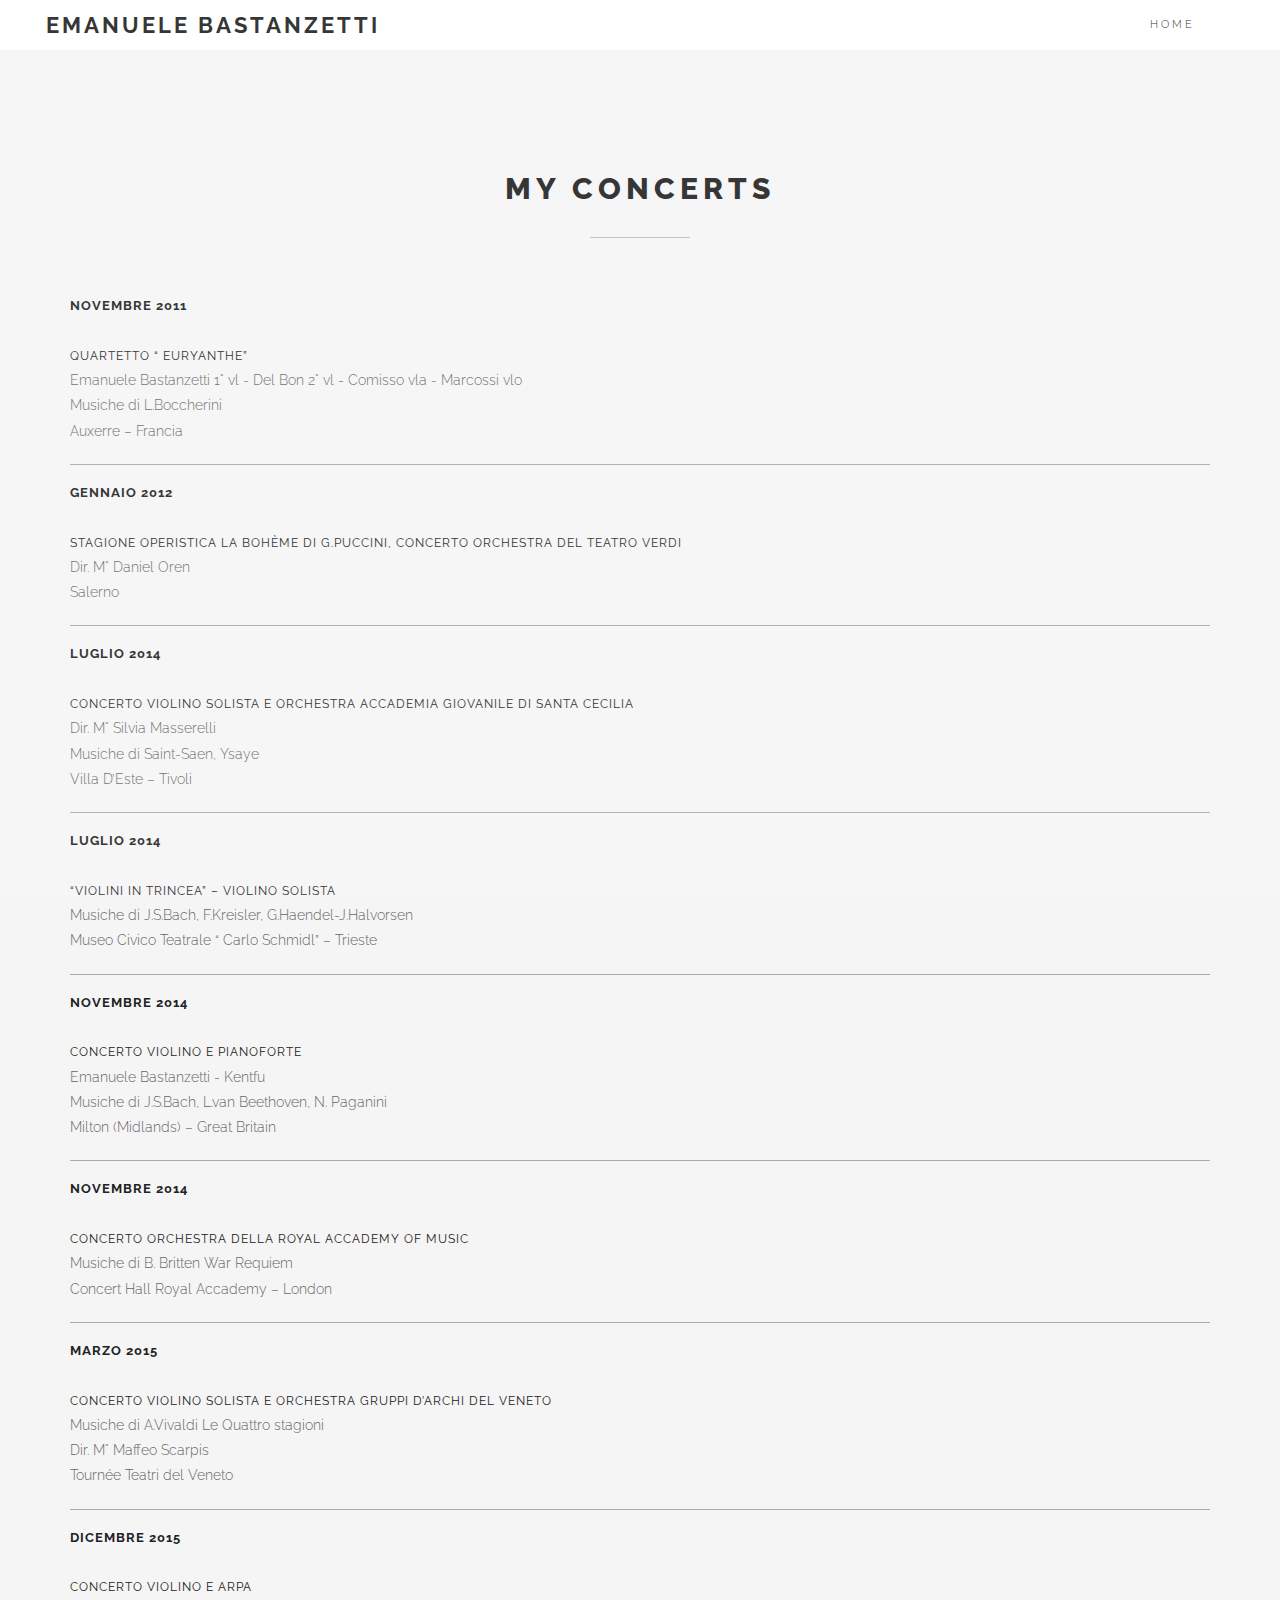
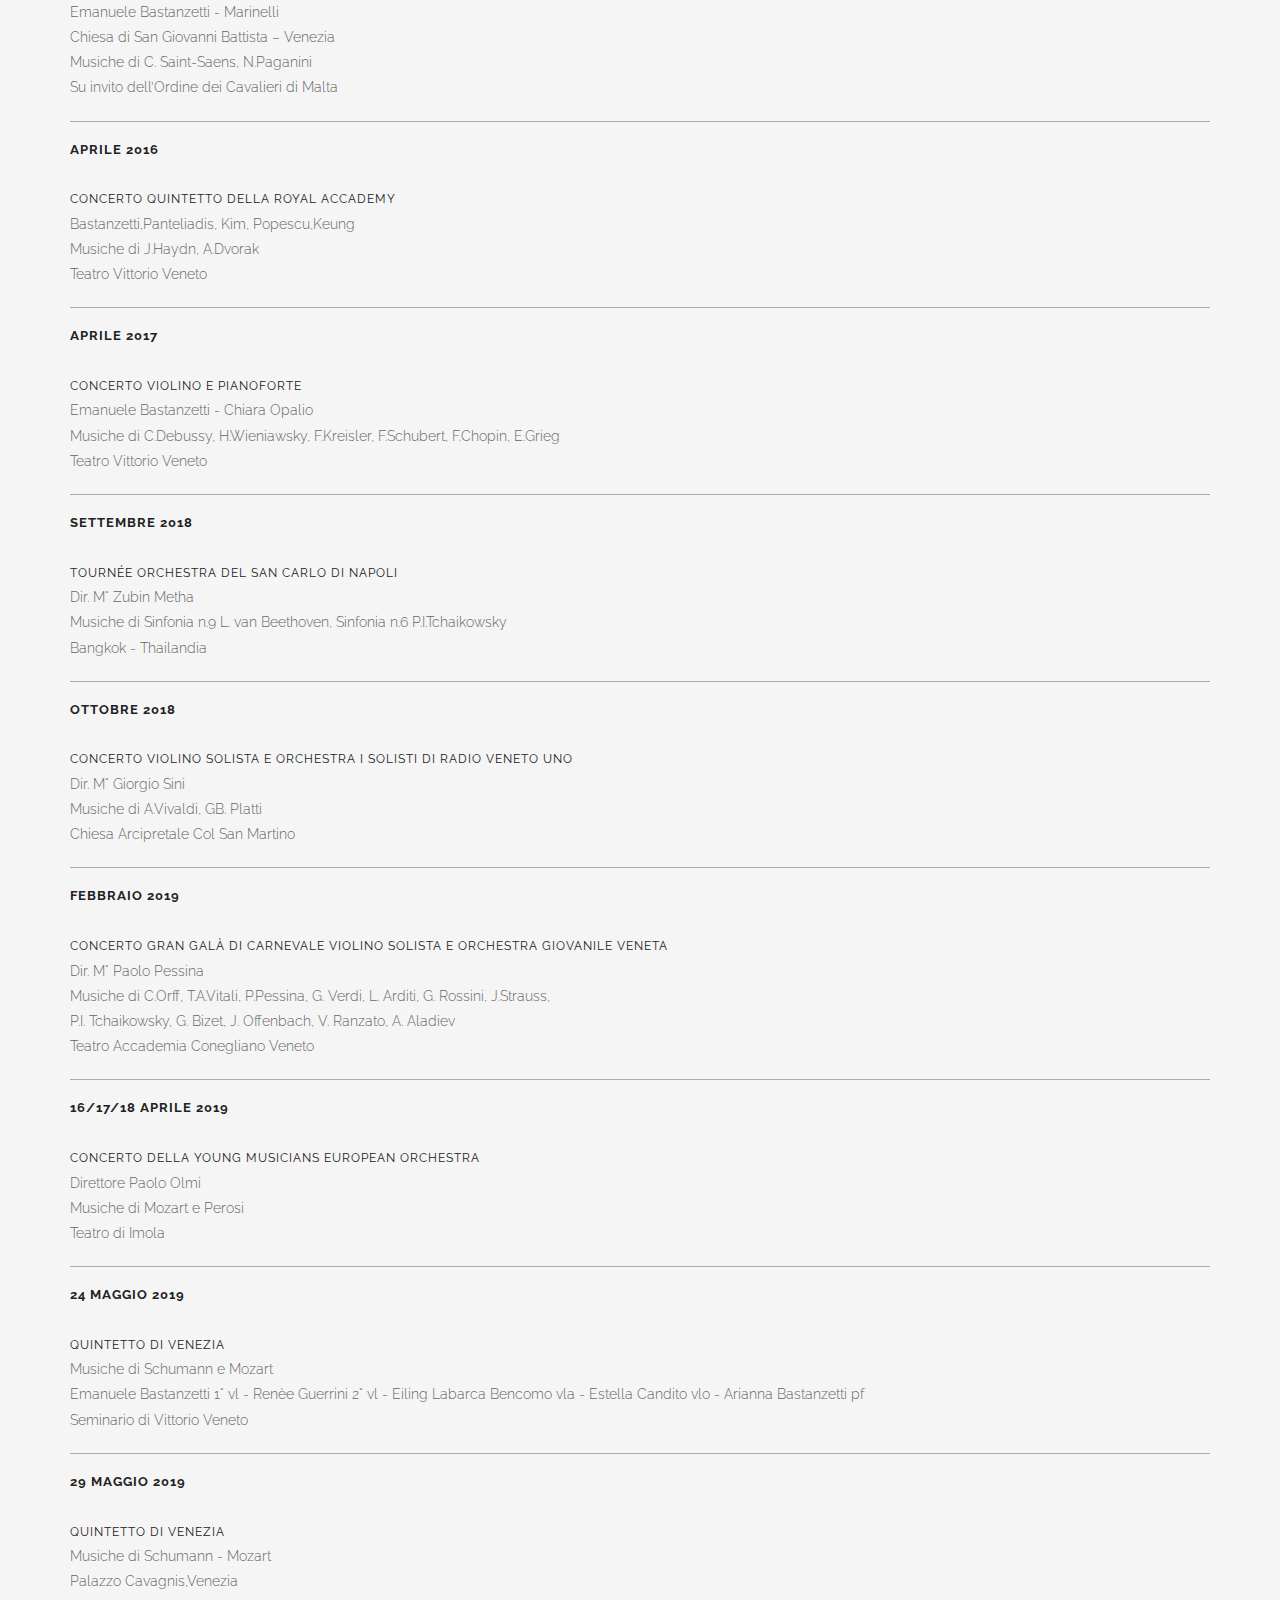
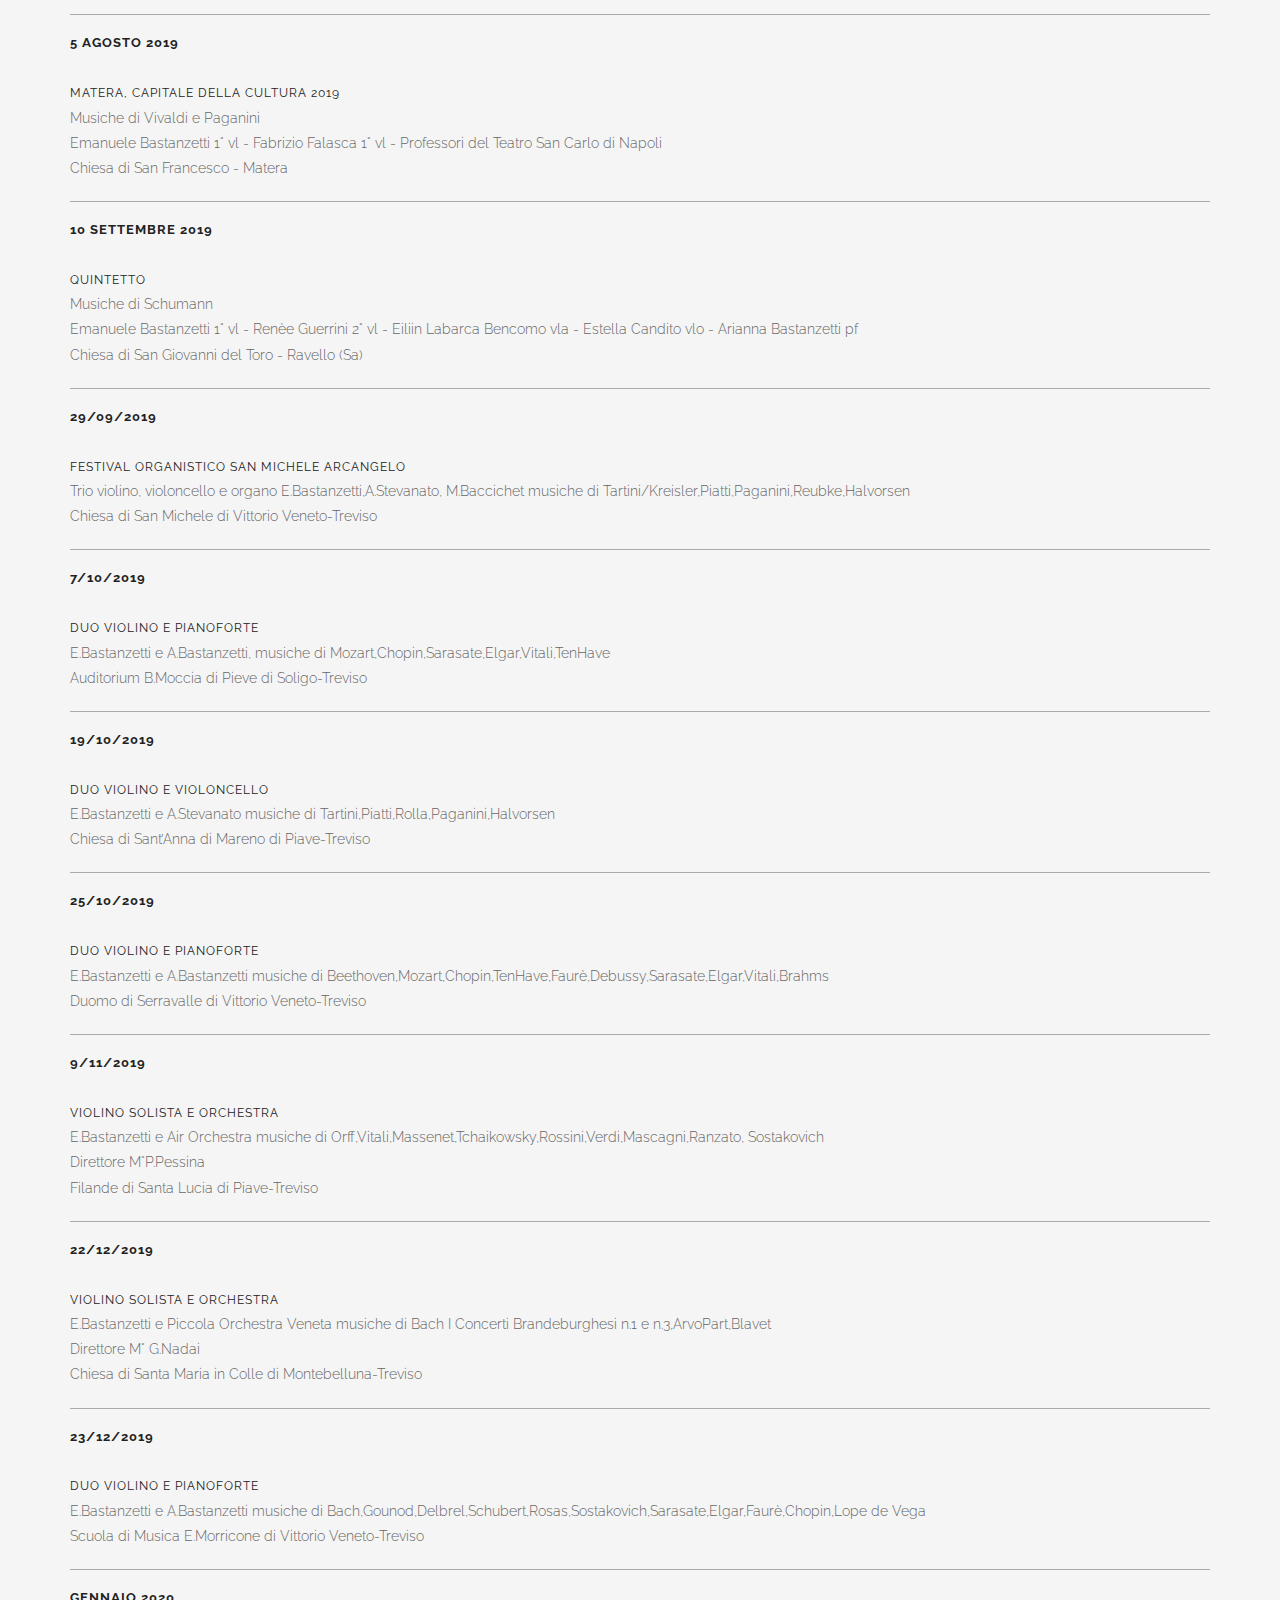
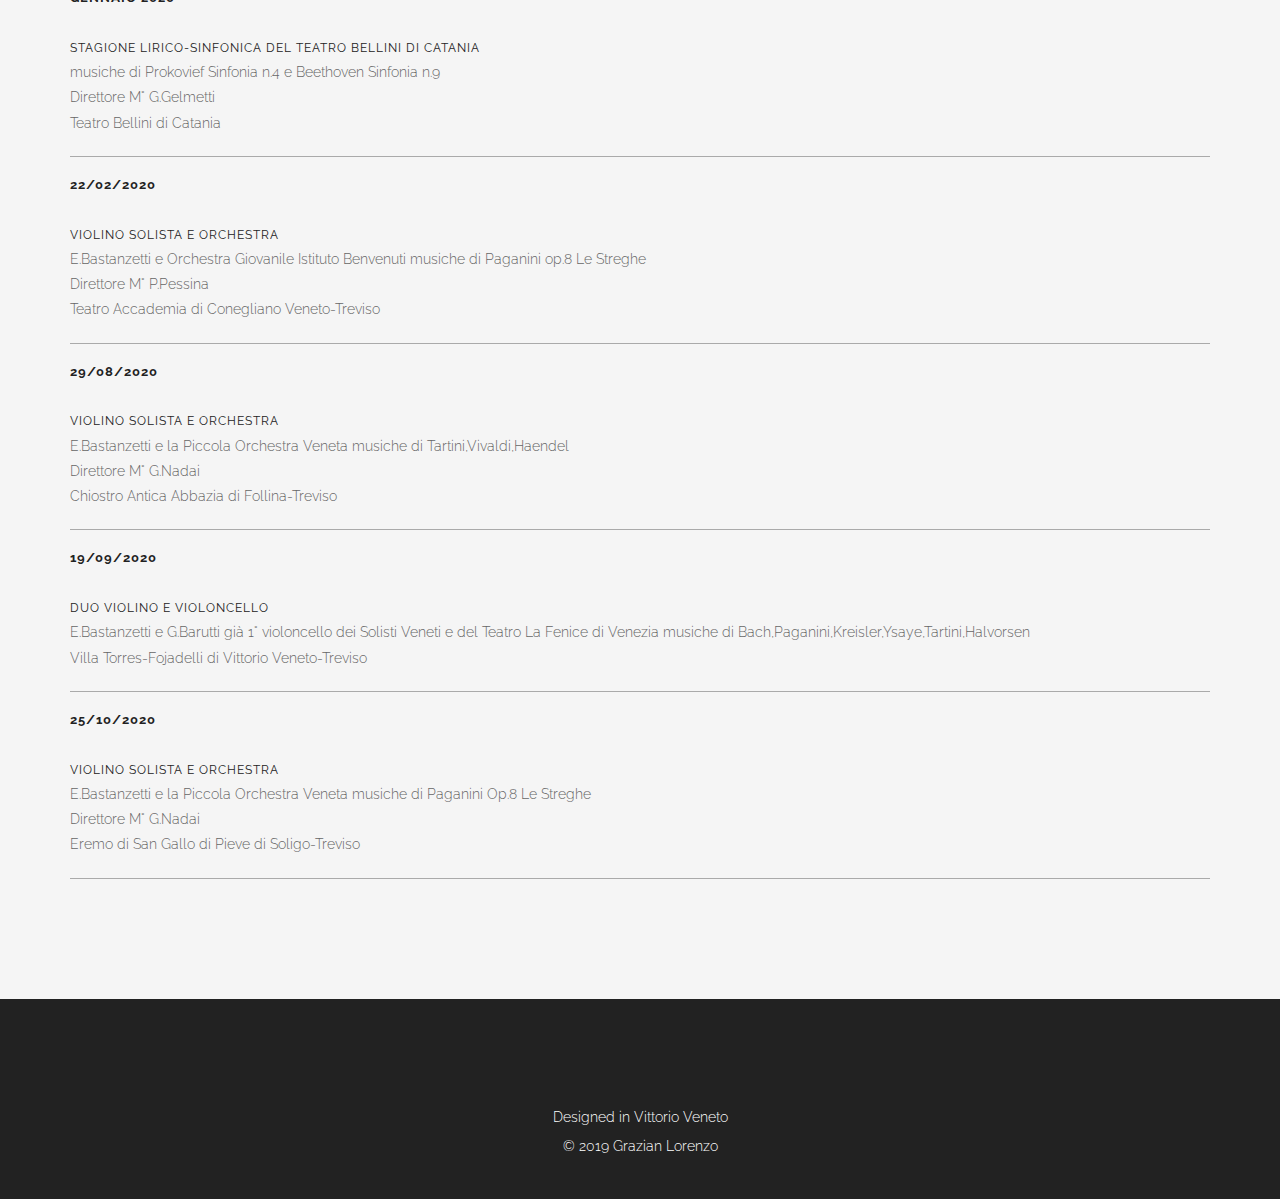
<file: concerts.html>
<!-- TODO: modificare collegamenti autori-->
<!DOCTYPE html>
<html lang="en">
<head>
	<meta charset="UTF-8">
	<!-- <meta name="viewport" content="width=device-width, initial-scale=1.0"> -->
	<meta name="viewport" content="width=1024">
	<meta name="description" content="">
	<meta name="author" content="">

	<title>Emanuele Bastanzetti</title>

	<!-- CSS -->
	<link href="assets/bootstrap/css/bootstrap.min.css" rel="stylesheet">
	<link href="assets/css/font-awesome.min.css" rel="stylesheet">
	<link href="assets/css/simple-line-icons.css" rel="stylesheet">
	<link href="assets/css/animate.css" rel="stylesheet">

	<!-- Custom styles CSS -->
	<link href="assets/css/style.css" rel="stylesheet">

	<!-- Global site tag (gtag.js) - Google Analytics -->
	<script async src="https://www.googletagmanager.com/gtag/js?id=UA-139126061-1"></script>
	<!-- Google tag (gtag.js) -->
	<script async src="https://www.googletagmanager.com/gtag/js?id=G-2KF36X64WK"></script>
	<script>
	  window.dataLayer = window.dataLayer || [];
	  function gtag(){dataLayer.push(arguments);}
	  gtag('js', new Date());
	
	  gtag('config', 'G-2KF36X64WK');
	</script>


	<script src="assets/js/modernizr.custom.js"></script>

</head>
<body>

	<!-- Preloader -->

	<div id="preloader">
		<div id="status"></div>
	</div>

	<!-- End preloader -->


	<!-- Navigation -->

	<header class="header">

		<nav class="navbar navbar-custom" role="navigation">

			<div class="container">

				<div class="navbar-header">
					<button type="button" class="navbar-toggle" data-toggle="collapse" data-target="#custom-collapse">
						<span class="sr-only">Toggle navigation</span>
						<span class="icon-bar"></span>
						<span class="icon-bar"></span>
						<span class="icon-bar"></span>
					</button>
					<a class="navbar-brand" href="index.html">EMANUELE BASTANZETTI</a>
				</div>

				<div class="collapse navbar-collapse" id="custom-collapse">
					<ul class="nav navbar-nav navbar-right">
						<li><a href="./index.html">Home</a></li>
				</div>

			</div><!-- .container -->

		</nav>

	</header>



	<section id="concerts" class="pfblock pfblock-gray">
			<div class="container">
				<div class="row">
					<div class="col-sm-6 col-sm-offset-3">
						<div class="pfblock-header wow fadeInUp">
							<h2 class="pfblock-title">My concerts</h2>
							<div class="pfblock-line"></div>
						</div>
					</div>
				</div>
				<h3>Novembre 2011</h3><br>
				<h5>Quartetto “ Euryanthe”</h5>
				Emanuele Bastanzetti 1° vl - Del Bon 2° vl - Comisso vla - Marcossi vlo<br>
				Musiche di L.Boccherini<br>
				Auxerre – Francia<br>
				<hr>
				<h3>Gennaio 2012</h3><br>
				<h5>Stagione operistica La Bohème di G.Puccini, Concerto Orchestra del Teatro Verdi</h5>
				Dir. M° Daniel Oren<br>
				Salerno<br>
				<hr>

				<h3>Luglio 2014</h3><br>
				<h5>Concerto violino solista e Orchestra Accademia Giovanile di Santa Cecilia</h5>
				Dir. M° Silvia Masserelli<br>
				Musiche di Saint-Saen, Ysaye<br>
				Villa D’Este – Tivoli<br>
				<hr>

				<h3>Luglio 2014</h3><br>
				<h5>“Violini in trincea” – Violino solista</h5>
				Musiche di J.S.Bach, F.Kreisler, G.Haendel-J.Halvorsen<br>
				Museo Civico Teatrale “ Carlo Schmidl” – Trieste<br>
				<hr>

				<h3>Novembre 2014</h3><br>
				<h5>Concerto violino e pianoforte</h5>
				Emanuele Bastanzetti - Kentfu<br>
				Musiche di J.S.Bach, L.van Beethoven, N. Paganini<br>
				Milton (Midlands) – Great Britain<br>
				<hr>

				<h3>Novembre 2014</h3><br>
				<h5>Concerto Orchestra della Royal Accademy of Music</h5>
				Musiche di B. Britten War Requiem<br>
				Concert Hall Royal Accademy – London<br>
				<hr>

				<h3>Marzo 2015</h3><br>
				<h5>Concerto violino solista e Orchestra Gruppi d’Archi del Veneto</h5>
				Musiche di A.Vivaldi Le Quattro stagioni<br>
				Dir. M° Maffeo Scarpis<br>
				Tournée Teatri del Veneto<br>
				<hr>

				<h3>Dicembre 2015</h3><br>
				<h5>Concerto violino e arpa</h5>
				Emanuele Bastanzetti - Marinelli<br>
				Chiesa di San Giovanni Battista – Venezia<br>
				Musiche di C. Saint-Saens, N.Paganini<br>
				Su invito dell’Ordine dei Cavalieri di Malta<br>
				<hr>

				<h3>Aprile 2016</h3><br>
				<h5>Concerto Quintetto della Royal Accademy</h5>
				Bastanzetti,Panteliadis, Kim, Popescu,Keung<br>
				Musiche di J.Haydn, A.Dvorak<br>
				Teatro Vittorio Veneto<br>
				<hr>

				<h3>Aprile 2017</h3><br>
				<h5>Concerto violino e pianoforte</h5>
				Emanuele Bastanzetti - Chiara Opalio<br>
				Musiche di C.Debussy, H.Wieniawsky, F.Kreisler, F.Schubert, F.Chopin, E.Grieg<br>
				Teatro Vittorio Veneto<br>
				<hr>

				<h3>Settembre 2018</h3><br>
				<h5>Tournée Orchestra del San Carlo di Napoli</h5>
				Dir. M° Zubin Metha<br>
				Musiche di Sinfonia n.9 L. van Beethoven, Sinfonia n.6 P.I.Tchaikowsky<br>
				Bangkok - Thailandia<br>
				<hr>

				<h3>Ottobre 2018</h3><br>
				<h5>Concerto Violino solista e Orchestra I solisti di Radio Veneto Uno</h5>
				Dir. M° Giorgio Sini<br>
				Musiche di A.Vivaldi, GB. Platti<br>
				Chiesa Arcipretale Col San Martino<br>
				<hr>

				<h3>Febbraio 2019</h3><br>
				<h5>Concerto Gran Galà di Carnevale Violino solista e Orchestra Giovanile Veneta</h5>
				Dir. M° Paolo Pessina<br>
				Musiche di C.Orff, T.A.Vitali, P.Pessina, G. Verdi, L. Arditi, G. Rossini, J.Strauss,<br>
				P.I. Tchaikowsky, G. Bizet, J. Offenbach, V. Ranzato, A. Aladiev<br>
				Teatro Accademia Conegliano Veneto<br>
				<hr>

				<h3>16/17/18 Aprile 2019</h3><br>
				<h5>Concerto della Young Musicians European Orchestra</h5>
				Direttore Paolo Olmi<br>
				Musiche di Mozart e Perosi<br>
				Teatro di Imola<br>
				<hr>

				<h3>24 Maggio 2019</h3><br>
				<h5>Quintetto di Venezia</h5>
				Musiche di Schumann e Mozart<br>
				Emanuele Bastanzetti 1° vl - Renèe Guerrini 2° vl - Eiling Labarca Bencomo vla - Estella Candito vlo - Arianna Bastanzetti pf<br>
				Seminario di Vittorio Veneto<br>
				<hr>

				<h3>29 Maggio 2019</h3><br>
				<h5>Quintetto di Venezia</h5>
				Musiche di Schumann - Mozart<br>
				Palazzo Cavagnis,Venezia<br>
				<hr>

				<h3>5 Agosto 2019</h3><br>
				<h5>Matera, Capitale della Cultura 2019</h5>
				Musiche di Vivaldi e Paganini<br>
				Emanuele Bastanzetti 1° vl - Fabrizio Falasca 1° vl - Professori del Teatro San Carlo di Napoli<br>
				Chiesa di San Francesco - Matera<br>
				<hr>

				<h3>10 Settembre 2019</h3><br>
				<h5>Quintetto</h5>
				Musiche di Schumann<br>
				Emanuele Bastanzetti 1° vl - Renèe Guerrini 2° vl - Eiliin Labarca Bencomo vla - Estella Candito vlo - Arianna Bastanzetti pf<br>
				Chiesa di San Giovanni del Toro - Ravello (Sa)<br>
				<hr>

				<h3>29/09/2019 </h3><br> 
				<h5>Festival Organistico San Michele Arcangelo</h5> 
				Trio violino, violoncello e organo E.Bastanzetti,A.Stevanato, M.Baccichet musiche di Tartini/Kreisler,Piatti,Paganini,Reubke,Halvorsen<br> 
				Chiesa di San Michele di Vittorio Veneto-Treviso<br> 
				<hr>

				<h3>7/10/2019 </h3><br> 
				<h5>Duo violino e pianoforte</h5> 
				E.Bastanzetti e A.Bastanzetti, 
				musiche di Mozart,Chopin,Sarasate,Elgar,Vitali,TenHave <br> 
				Auditorium B.Moccia di Pieve di Soligo-Treviso<br> 
				<hr>

				<h3>19/10/2019 </h3><br> 
				<h5>Duo violino e violoncello</h5> 
				E.Bastanzetti e A.Stevanato 
				musiche di Tartini,Piatti,Rolla,Paganini,Halvorsen <br> 
				Chiesa di Sant’Anna di Mareno di Piave-Treviso <br> 
				<hr>

				<h3>25/10/2019 </h3><br> 
				<h5>Duo violino e pianoforte</h5> 
				E.Bastanzetti e A.Bastanzetti
				musiche di Beethoven,Mozart,Chopin,TenHave,Faurè,Debussy,Sarasate,Elgar,Vitali,Brahms <br> 
				Duomo di Serravalle di Vittorio Veneto-Treviso <br> 
				<hr>

				<h3>9/11/2019 </h3><br> 
				<h5>Violino solista e Orchestra</h5> 
				E.Bastanzetti e Air Orchestra 
				musiche di Orff,Vitali,Massenet,Tchaikowsky,Rossini,Verdi,Mascagni,Ranzato,
				Sostakovich <br> 

				Direttore M°P.Pessina<br>
				Filande di Santa Lucia di Piave-Treviso <br> 
				<hr>

				<h3>22/12/2019 </h3><br> 
				<h5>Violino solista e Orchestra</h5> 
				E.Bastanzetti e Piccola Orchestra Veneta 
				musiche di Bach I Concerti Brandeburghesi n.1 e n.3,ArvoPart,Blavet <br> 
				Direttore M° G.Nadai<br>
				Chiesa di Santa Maria in Colle di Montebelluna-Treviso <br> 
				<hr>

				<h3>23/12/2019 </h3><br> 
				<h5>Duo violino e pianoforte</h5> 
				E.Bastanzetti e A.Bastanzetti 
				musiche di Bach,Gounod,Delbrel,Schubert,Rosas,Sostakovich,Sarasate,Elgar,Faurè,Chopin,Lope de Vega<br> 
				Scuola di Musica E.Morricone di Vittorio Veneto-Treviso<br> 
				<hr>

				<h3>Gennaio 2020</h3><br> 
				<h5>Stagione lirico-sinfonica del Teatro Bellini di Catania</h5> 
				musiche di Prokovief Sinfonia n.4 e Beethoven Sinfonia n.9<br> 
				Direttore M° G.Gelmetti<br>
				Teatro Bellini di Catania<br> 
				<hr>


				<h3>22/02/2020 </h3><br> 
				<h5>Violino solista e Orchestra</h5> 
				E.Bastanzetti e Orchestra Giovanile Istituto Benvenuti 
				musiche di Paganini op.8 Le Streghe<br> 
				Direttore M° P.Pessina<br>
				Teatro Accademia di Conegliano Veneto-Treviso<br> 
				<hr>

				<h3>29/08/2020 </h3><br> 
				<h5>Violino solista e Orchestra</h5> 
				E.Bastanzetti e la Piccola Orchestra Veneta
				musiche di Tartini,Vivaldi,Haendel<br> 
				Direttore M° G.Nadai<br>
				Chiostro Antica Abbazia di Follina-Treviso<br> 
				<hr>

				<h3>19/09/2020 </h3><br> 
				<h5>Duo violino e violoncello</h5> 
				E.Bastanzetti e G.Barutti già 1° violoncello dei Solisti Veneti e del Teatro La Fenice di Venezia
				musiche di Bach,Paganini,Kreisler,Ysaye,Tartini,Halvorsen<br> 
				Villa Torres-Fojadelli di Vittorio Veneto-Treviso<br> 
				<hr>

				<h3>25/10/2020 </h3><br> 
				<h5>Violino solista e Orchestra</h5> 
				E.Bastanzetti e la Piccola Orchestra Veneta
				musiche di Paganini Op.8 Le Streghe<br> 
				Direttore M° G.Nadai<br>
				Eremo di San Gallo di Pieve di Soligo-Treviso<br> 
				<hr>

			</div>
	</section>


	<!-- Footer start -->

	<footer id="footer">
		<div class="container">
			<div class="row">

				<div class="col-sm-12">

					<ul class="social-links">
						<li><a href="https://www.facebook.com/emanuele.bastanzetti/about" class="wow fadeInUp"><i class="fa fa-facebook"></i></a></li>
						<li><a href="https://www.youtube.com/user/IdaGorza/videos" class="wow fadeInUp" data-wow-delay=".1s"><i class="fa fa-youtube"></i></a></li>
						<!-- <li><a href="index.html#" class="wow fadeInUp" data-wow-delay=".2s"><i class="fa fa-google-plus"></i></a></li>
						<li><a href="index.html#" class="wow fadeInUp" data-wow-delay=".4s"><i class="fa fa-pinterest"></i></a></li> -->
						<li><a href="mailto:bastaema@libero.it" class="wow fadeInUp" data-wow-delay=".5s"><i class="fa fa-envelope"></i></a></li>
					</ul>

					<p class="heart">
						Designed in Vittorio Veneto
					</p>
					<p class="copyright">
						© 2019 Grazian Lorenzo
					</p>

				</div>

			</div><!-- .row -->
		</div><!-- .container -->
	</footer>

	<!-- Footer end -->

	<!-- Scroll to top -->

	<div class="scroll-up">
		<a href="#concerts"><i class="fa fa-angle-up"></i></a>
	</div>

	<!-- Scroll to top end-->

	<!-- Javascript files -->

	<script src="assets/js/jquery-1.11.1.min.js"></script>
	<script src="assets/bootstrap/js/bootstrap.min.js"></script>
	<script src="assets/js/jquery.parallax-1.1.3.js"></script>
	<script src="assets/js/imagesloaded.pkgd.js"></script>
	<script src="assets/js/jquery.sticky.js"></script>
	<script src="assets/js/smoothscroll.js"></script>
	<script src="assets/js/wow.min.js"></script>
	<script src="assets/js/jquery.easypiechart.js"></script>
	<script src="assets/js/waypoints.min.js"></script>
	<script src="assets/js/jquery.cbpQTRotator.js"></script>
	<script src="assets/js/custom.js"></script>

</body>
</html>
</file>
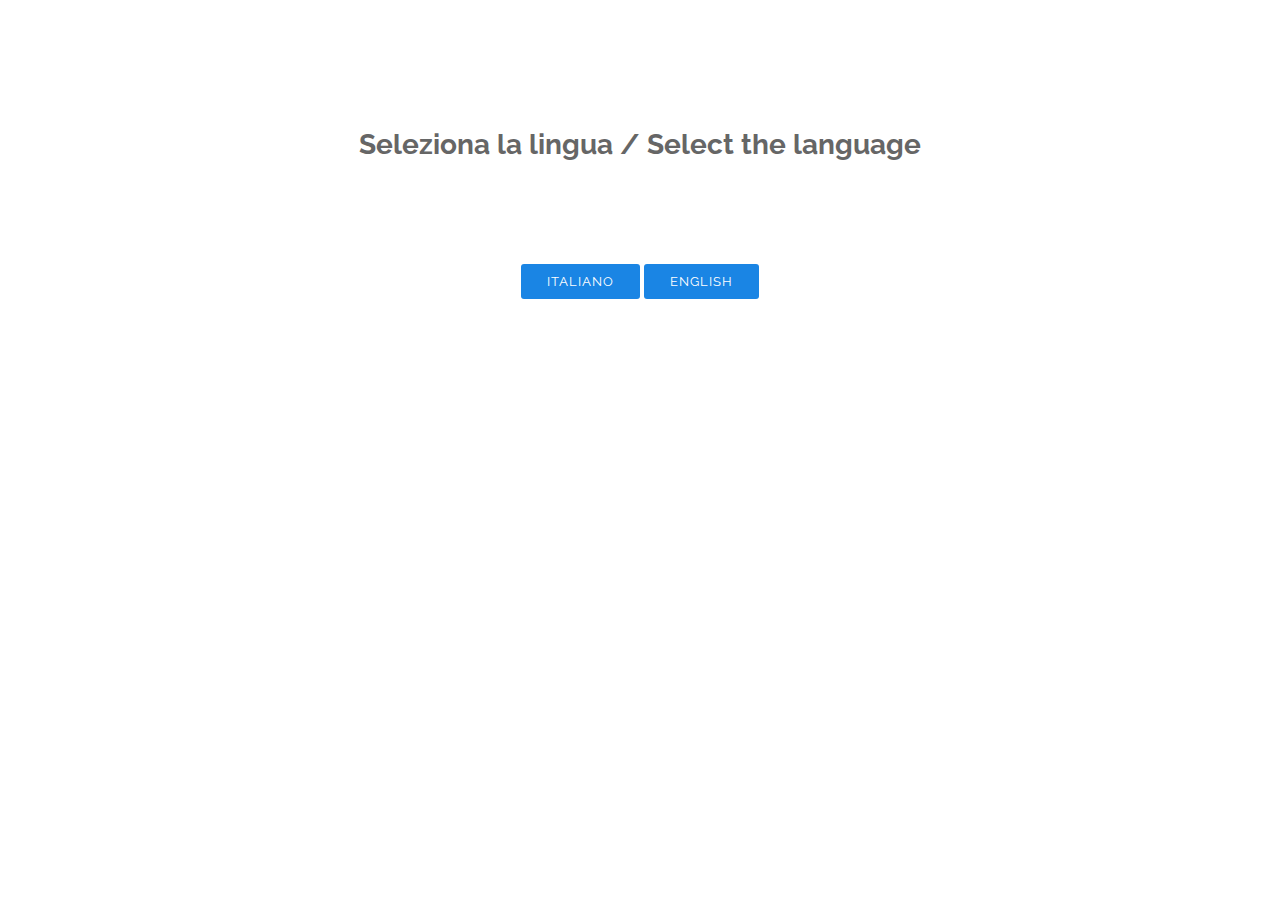
<file: index2.html>
<!doctype html>
<html lang="en">
  <head>
    <!-- Required meta tags -->
    <meta charset="utf-8">
    <meta name="viewport" content="width=device-width, initial-scale=1, shrink-to-fit=no">

    <!-- Bootstrap CSS -->
    <link rel="stylesheet" href="https://stackpath.bootstrapcdn.com/bootstrap/4.3.1/css/bootstrap.min.css" integrity="sha384-ggOyR0iXCbMQv3Xipma34MD+dH/1fQ784/j6cY/iJTQUOhcWr7x9JvoRxT2MZw1T" crossorigin="anonymous">
    <!-- CSS -->
    <link href="assets/css/style.css" rel="stylesheet">

    <title>Language</title>
  </head>
  <body>
    <div class="contain">
      <p class="text-center font-weight-bold mt-10-p h3">Seleziona la lingua / Select the language</p>
    </div>
    <div class="container center mt-8-p" align="center">
      <button type="button" class="btn btn-custom" onclick="window.location='https://www.google.com';">Italiano</button>
      <button type="button" class="btn btn-custom" onclick="window.location='./index.html';">English</button>
    </div>


    <!-- Optional JavaScript -->
    <!-- jQuery first, then Popper.js, then Bootstrap JS -->
    <script src="https://code.jquery.com/jquery-3.3.1.slim.min.js" integrity="sha384-q8i/X+965DzO0rT7abK41JStQIAqVgRVzpbzo5smXKp4YfRvH+8abtTE1Pi6jizo" crossorigin="anonymous"></script>
    <script src="https://cdnjs.cloudflare.com/ajax/libs/popper.js/1.14.7/umd/popper.min.js" integrity="sha384-UO2eT0CpHqdSJQ6hJty5KVphtPhzWj9WO1clHTMGa3JDZwrnQq4sF86dIHNDz0W1" crossorigin="anonymous"></script>
    <script src="https://stackpath.bootstrapcdn.com/bootstrap/4.3.1/js/bootstrap.min.js" integrity="sha384-JjSmVgyd0p3pXB1rRibZUAYoIIy6OrQ6VrjIEaFf/nJGzIxFDsf4x0xIM+B07jRM" crossorigin="anonymous"></script>
  </body>
</html>
</file>
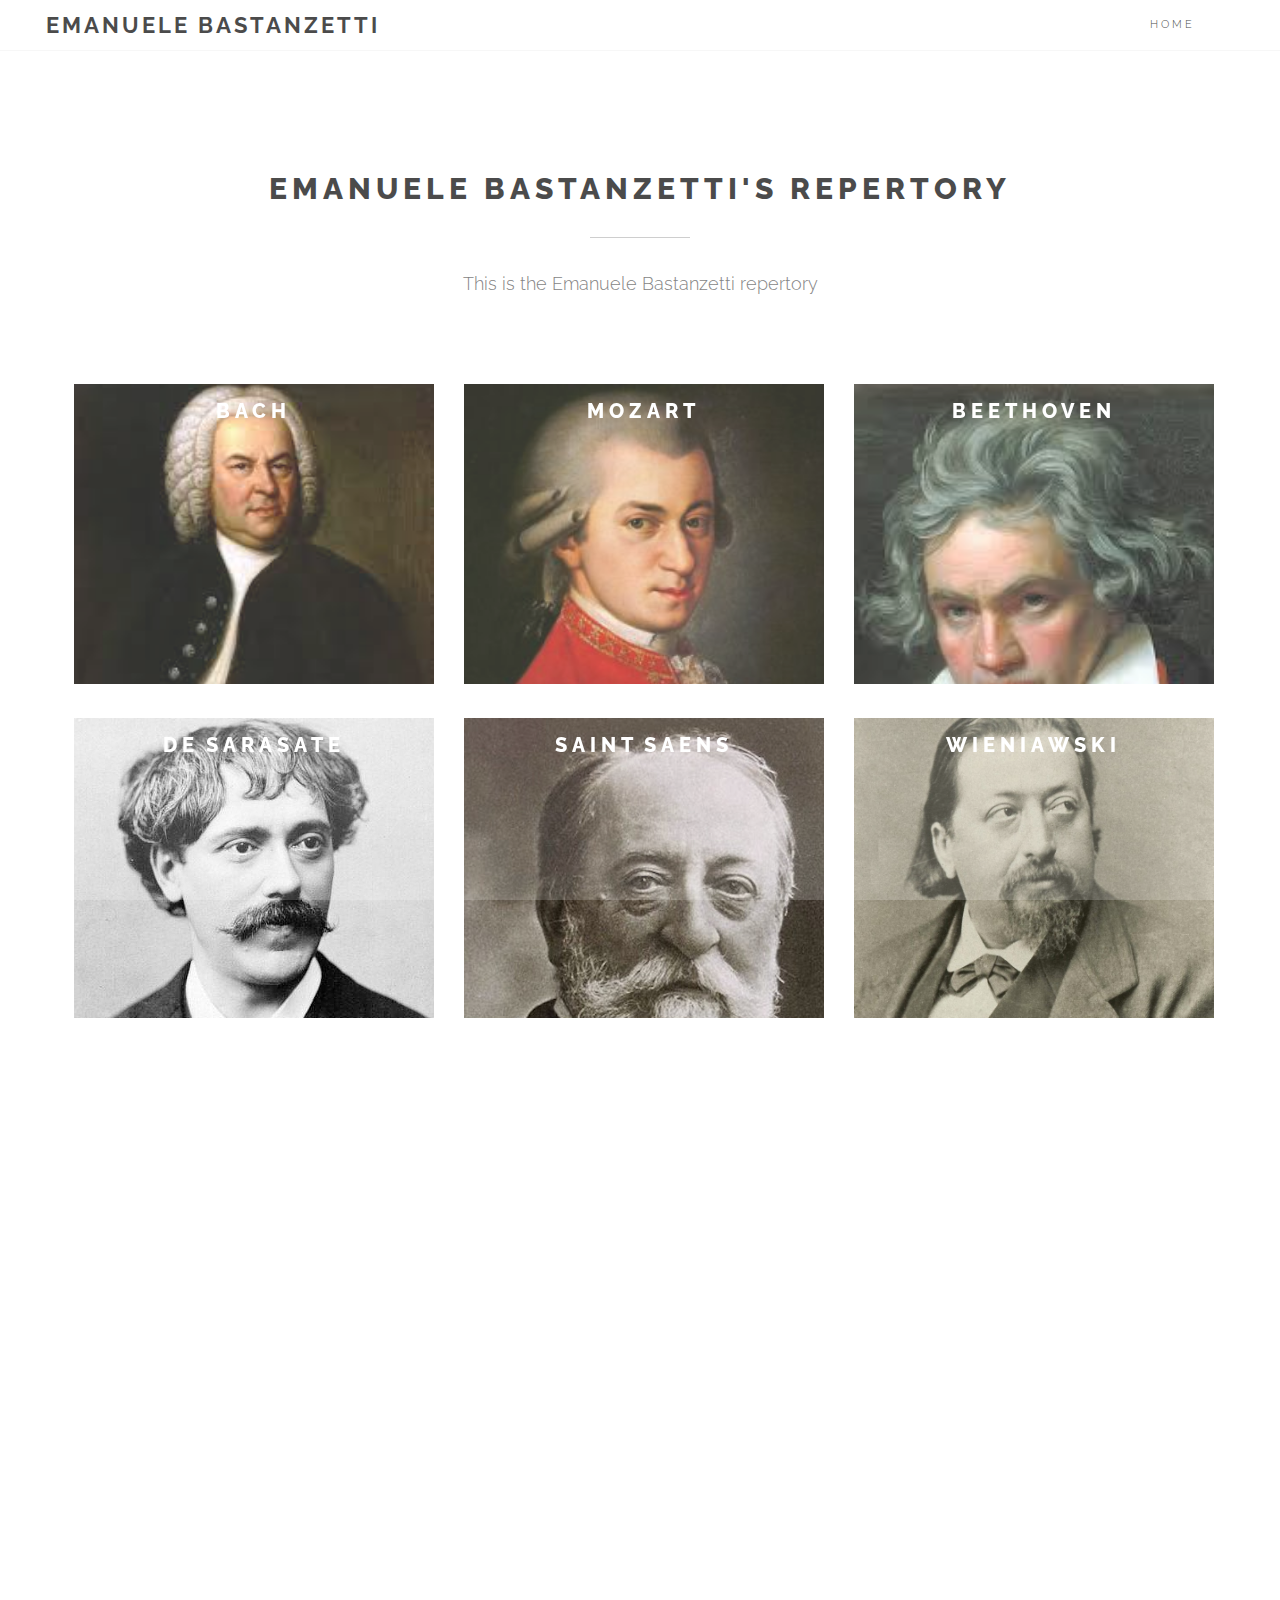
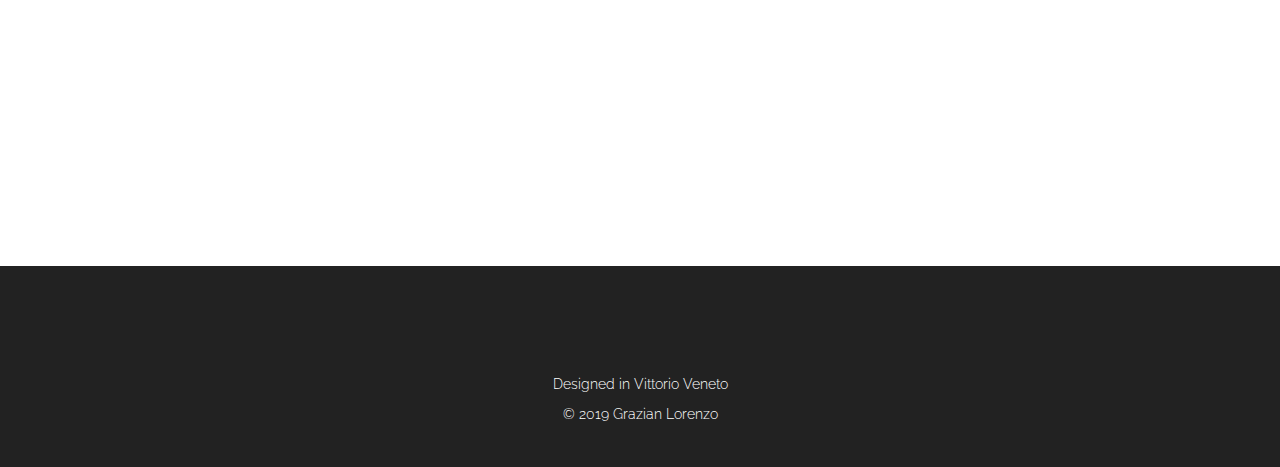
<file: repertory.html>
<!-- TODO: modificare collegamenti autori-->
<!DOCTYPE html>
<html lang="en">
<head>
	<meta charset="UTF-8">
	<!-- <meta name="viewport" content="width=device-width, initial-scale=1.0"> -->
	<meta name="viewport" content="width=1024">
	<meta name="description" content="">
	<meta name="author" content="">

	<title>Emanuele Bastanzetti</title>

	<!-- CSS -->
	<link href="assets/bootstrap/css/bootstrap.min.css" rel="stylesheet">
	<link href="assets/css/font-awesome.min.css" rel="stylesheet">
	<link href="assets/css/simple-line-icons.css" rel="stylesheet">
	<link href="assets/css/animate.css" rel="stylesheet">

	<!-- Custom styles CSS -->
	<link href="assets/css/style.css" rel="stylesheet">

	<!-- Google tag (gtag.js) -->
	<script async src="https://www.googletagmanager.com/gtag/js?id=G-2KF36X64WK"></script>
	<script>
	  window.dataLayer = window.dataLayer || [];
	  function gtag(){dataLayer.push(arguments);}
	  gtag('js', new Date());
	
	  gtag('config', 'G-2KF36X64WK');
	</script>


	<script src="assets/js/modernizr.custom.js"></script>

</head>
<body>

	<!-- Preloader -->

	<div id="preloader">
		<div id="status"></div>
	</div>

	<!-- End preloader -->


	<!-- Navigation -->

	<header class="header">

		<nav class="navbar navbar-custom" role="navigation">

			<div class="container">

				<div class="navbar-header">
					<button type="button" class="navbar-toggle" data-toggle="collapse" data-target="#custom-collapse">
						<span class="sr-only">Toggle navigation</span>
						<span class="icon-bar"></span>
						<span class="icon-bar"></span>
						<span class="icon-bar"></span>
					</button>
					<a class="navbar-brand" href="index.html">EMANUELE BASTANZETTI</a>
				</div>

				<div class="collapse navbar-collapse" id="custom-collapse">
					<ul class="nav navbar-nav navbar-right">
						<li><a href="./index.html">Home</a></li>
				</div>

			</div><!-- .container -->

		</nav>

	</header>

<!-- End navigation -->

	<!-- Portfolio start -->

	<section id="portfolio" class="pfblock">
		<div class="container">
			<div class="row">

				<div class="col-sm-6 col-sm-offset-3">

					<div class="pfblock-header wow fadeInUp">
						<h2 class="pfblock-title">Emanuele Bastanzetti's repertory</h2>
						<div class="pfblock-line"></div>
						<div class="pfblock-subtitle">
							This is the Emanuele Bastanzetti repertory
						</div>
					</div>

				</div>

			</div><!-- .row -->


			<div class="row">

				<div class="col-xs-12 col-sm-4 col-md-4">
					<!-- COLLEGAMENTO PAGINA -->
					<div class="grid wow zoomIn">
						<figure class="effect-bubba">
							<!--<img src="assets/images/Bach.png" alt="img01"/>-->
							<div style="background: url('assets/images/Artisti/Bach.png') no-repeat center center; background-size: cover;"></div>
							<figcaption>
								<h2><span>Bach</span></h2>
								<p>Sonata n.1</p>
								<p>Partita n.2</p>
								<p>Partita n.3</p>
								<p>Concerto per due violini BWV 1043</p>
							</figcaption>
						</figure>
					</div>
				</div>

				<div class="col-xs-12 col-sm-4 col-md-4">
					<!-- COLLEGAMENTO PAGINA -->
						<div class="grid wow zoomIn">
							<figure class="effect-bubba">
								<div style="background: url('assets/images/Artisti/Mozart.jpg') no-repeat center center; background-size: cover;"></div>
								<figcaption>
									<h2><span>Mozart</span></h2>
									<p>Concerto n.5 K 219</p>
									<p>Concerto n.3 K 216</p>
									<p>Quartetto n.4 K 157</p>
								</figcaption>
							</figure>
						</div>

				</div>

				<div class="col-xs-12 col-sm-4 col-md-4">
					<!-- COLLEGAMENTO PAGINA -->
						<div class="grid wow zoomIn">
							<figure class="effect-bubba">
								<!--<img src="assets/images/Beethoven.jpeg" alt="img01"/>-->
								 <div style="background: url('assets/images/Artisti/Beethoven.jpeg') no-repeat center center; background-size: cover;"></div>
								<figcaption>
									<h2><span>Beethoven</span></h2>
									<p>Sonata n.5 “La Primavera”</p>
									<p>Sonata n.1</p>
									<p>Quartetto op.18 n.4 e n.6</p>
									<p>Trio in do minore</p>
								</figcaption>
							</figure>
						</div>
				</div>

				<div class="col-xs-12 col-sm-4 col-md-4">
					<!-- COLLEGAMENTO PAGINA -->
					<div class="grid wow zoomIn">
						<figure class="effect-bubba">
							<!--<img src="assets/images/De_Sarasate.jpg" alt="img01" />-->
							<div style="background: url('assets/images/Artisti/De_Sarasate.jpg') no-repeat center center; background-size: cover;"></div>
							<figcaption>
								<h2><span>De Sarasate</span></h2>
								<p>Zingaresca</p>
							</figcaption>
						</figure>
					</div>

				</div>

				<div class="col-xs-12 col-sm-4 col-md-4">
							<!-- COLLEGAMENTO PAGINA -->
						<div class="grid wow zoomIn">
							<figure class="effect-bubba">
								<!--<img src="assets/images/Saint-Saens.jpg" alt="img01"/>-->
								<div style="background: url('assets/images/Artisti/saint-Saens.jpg') no-repeat center center; background-size: cover;"></div>
								<figcaption>
									<h2><span>Saint Saens</span></h2>
									<p>Concerto n. 3 per vl e orch. Introduzione e Rondò Capriccioso</p>
								</figcaption>
							</figure>
						</div>
				</div>

				<div class="col-xs-12 col-sm-4 col-md-4">
					<!-- COLLEGAMENTO PAGINA -->
						<div class="grid wow zoomIn">
							<figure class="effect-bubba">
								<!--<img src="assets/images/Wieniawski.jpg" alt="img01"/>-->
								<div style="background: url('assets/images/Artisti/Wieniawski.jpg') no-repeat center center; background-size: cover;"></div>
								<figcaption>
									<h2><span>Wieniawski</span></h2>
									<p>Concerto n. 2 per vl e orch.</p>
								</figcaption>
							</figure>
						</div>
				</div>

				<div class="col-xs-12 col-sm-4 col-md-4">
					<!-- COLLEGAMENTO PAGINA -->

						<div class="grid wow zoomIn">
							<figure class="effect-bubba">
								<!--<img src="assets/images/Ysaye.jpg" alt="img01" />-->
								<div style="background: url('assets/images/Artisti/haendel.jpg') no-repeat center center; background-size: cover;"></div>
								<figcaption>
									<h2><span>G.Haendel – J.Halvorsen</span></h2>
									<p>Passacaglia dalla Suite in Sol min. HWV 432</p>
								</figcaption>
							</figure>
						</div>
				</div>

				<div class="col-xs-12 col-sm-4 col-md-4">
					<!-- COLLEGAMENTO PAGINA -->

						<div class="grid wow zoomIn">
							<figure class="effect-bubba">
								<!--<img src="assets/images/Ysaye.jpg" alt="img01" />-->
								<div style="background: url('assets/images/Artisti/boccherini.jpeg') no-repeat center center; background-size: cover;"></div>
								<figcaption>
									<h2><span>L.Boccherini</span></h2>
									<p>Quartetto per archi e chitarra n.4</p>
									<p>Quartetti per archi n.1 op.8</p>
									<p>Quartetto per archi n.1 op 41</p>
								</figcaption>
							</figure>
						</div>
				</div>

				<div class="col-xs-12 col-sm-4 col-md-4">
					<!-- COLLEGAMENTO PAGINA -->

						<div class="grid wow zoomIn">
							<figure class="effect-bubba">
								<!--<img src="assets/images/Ysaye.jpg" alt="img01" />-->
								<div style="background: url('assets/images/Artisti/elgar.jpg') no-repeat center center; background-size: cover;"></div>
								<figcaption>
									<h2><span>E. Elgar</span></h2>
									<p>Salut d’amor op.12</p>
								</figcaption>
							</figure>
						</div>
				</div>

				<div class="col-xs-12 col-sm-4 col-md-4">
					<!-- COLLEGAMENTO PAGINA -->

						<div class="grid wow zoomIn">
							<figure class="effect-bubba">
								<!--<img src="assets/images/Ysaye.jpg" alt="img01" />-->
								<div style="background: url('assets/images/Artisti/faure.jpg') no-repeat center center; background-size: cover;"></div>
								<figcaption>
									<h2><span>G. Fauré</span></h2>
									<p>Berceuse op.16</p>
								</figcaption>
							</figure>
						</div>
				</div>

				<div class="col-xs-12 col-sm-4 col-md-4">
					<!-- COLLEGAMENTO PAGINA -->

						<div class="grid wow zoomIn">
							<figure class="effect-bubba">
								<!--<img src="assets/images/Ysaye.jpg" alt="img01" />-->
								<div style="background: url('assets/images/Artisti/dvorak.jpg') no-repeat center center; background-size: cover;"></div>
								<figcaption>
									<h2><span>A.Dvorak</span></h2>
									<p>Umoresque n.7 op.101</p>
									<p>Quintetto n.2 op.81</p>
								</figcaption>
							</figure>
						</div>
				</div>

				<div class="col-xs-12 col-sm-4 col-md-4">
					<!-- COLLEGAMENTO PAGINA -->

						<div class="grid wow zoomIn">
							<figure class="effect-bubba">
								<!--<img src="assets/images/Ysaye.jpg" alt="img01" />-->
								<div style="background: url('assets/images/Artisti/debussy.jpg') no-repeat center center; background-size: cover;"></div>
								<figcaption>
									<h2><span>C.Debussy</span></h2>
									<p>Sonata in Sol min. n. 140</p>
								</figcaption>
							</figure>
						</div>
				</div>

				<div class="col-xs-12 col-sm-4 col-md-4">
					<!-- COLLEGAMENTO PAGINA -->

						<div class="grid wow zoomIn">
							<figure class="effect-bubba">
								<!--<img src="assets/images/Ysaye.jpg" alt="img01" />-->
								<div style="background: url('assets/images/Artisti/grieg.jpeg') no-repeat center center; background-size: cover;"></div>
								<figcaption>
									<h2><span>E. Grieg</span></h2>
									<p>Sonata op.45 n.3</p>
								</figcaption>
							</figure>
						</div>
				</div>

				<div class="col-xs-12 col-sm-4 col-md-4">
					<!-- COLLEGAMENTO PAGINA -->

						<div class="grid wow zoomIn">
							<figure class="effect-bubba">
								<!--<img src="assets/images/Ysaye.jpg" alt="img01" />-->
								<div style="background: url('assets/images/Artisti/haydn.jpg') no-repeat center center; background-size: cover;"></div>
								<figcaption>
									<h2><span>J.Haydn</span></h2>
									<p>Quartetto Imperatore op. 76 n.3</p>
								</figcaption>
							</figure>
						</div>
				</div>

				<div class="col-xs-12 col-sm-4 col-md-4">
					<!-- COLLEGAMENTO PAGINA -->

						<div class="grid wow zoomIn">
							<figure class="effect-bubba">
								<!--<img src="assets/images/Ysaye.jpg" alt="img01" />-->
								<div style="background: url('assets/images/Artisti/kreisler.jpg') no-repeat center center; background-size: cover;"></div>
								<figcaption>
									<h2><span>F.Kreisler</span></h2>
									<p>Liebesfreud</p>
									<p>Preludio e Allegro</p>
									<p>Siciliana e Rigaudon</p>
								</figcaption>
							</figure>
						</div>
				</div>

				<div class="col-xs-12 col-sm-4 col-md-4">
					<!-- COLLEGAMENTO PAGINA -->

						<div class="grid wow zoomIn">
							<figure class="effect-bubba">
								<!--<img src="assets/images/Ysaye.jpg" alt="img01" />-->
								<div style="background: url('assets/images/Artisti/massenet.jpg') no-repeat center center; background-size: cover;"></div>
								<figcaption>
									<h2><span>J.Massenet</span></h2>
									<p>Meditation dall’opera Thais</p>
								</figcaption>
							</figure>
						</div>
				</div>

				<div class="col-xs-12 col-sm-4 col-md-4">
					<!-- COLLEGAMENTO PAGINA -->

						<div class="grid wow zoomIn">
							<figure class="effect-bubba">
								<!--<img src="assets/images/Ysaye.jpg" alt="img01" />-->
								<div style="background: url('assets/images/Artisti/paganini.jpg') no-repeat center center; background-size: cover;"></div>
								<figcaption>
									<h2><span>N.Paganini</span></h2>
									<p>Capricci</p>
									<p>Concerto n.1 op.6</p>
									<p>Tema e Variazioni “Nel cor più non mi sento”</p>
									<p>Tema e Variazione “ Il carnevale di Venezia”</p>
								</figcaption>
							</figure>
						</div>
				</div>

				<div class="col-xs-12 col-sm-4 col-md-4">
					<!-- COLLEGAMENTO PAGINA -->

						<div class="grid wow zoomIn">
							<figure class="effect-bubba">
								<!--<img src="assets/images/Ysaye.jpg" alt="img01" />-->
								<div style="background: url('assets/images/Artisti/saint-Saens.jpg') no-repeat center center; background-size: cover;"></div>
								<figcaption>
									<h2><span>C.Saint-Saens</span></h2>
									<p>Concerto n.3 op.61</p>
									<p>Introduzione e Rondò Capriccioso</p>
									<p>Fantasia per violino e arpa</p>
								</figcaption>
							</figure>
						</div>
				</div>


				<div class="col-xs-12 col-sm-4 col-md-4">
					<!-- COLLEGAMENTO PAGINA -->

						<div class="grid wow zoomIn">
							<figure class="effect-bubba">
								<!--<img src="assets/images/Ysaye.jpg" alt="img01" />-->
								<div style="background: url('assets/images/Artisti/sarasate.jpg') no-repeat center center; background-size: cover;"></div>
								<figcaption>
									<h2><span>P. De Sarasate</span></h2>
									<p>Zingaresca</p>
									<p>Introduzione e Tarantella</p>
								</figcaption>
							</figure>
						</div>
				</div>

				<div class="col-xs-12 col-sm-4 col-md-4">
				  <!-- COLLEGAMENTO PAGINA -->

				    <div class="grid wow zoomIn">
				      <figure class="effect-bubba">
				        <!--<img src="assets/images/Ysaye.jpg" alt="img01" />-->
				        <div style="background: url('assets/images/Artisti/schubert.jpg') no-repeat center center; background-size: cover;"></div>
				        <figcaption>
				          <h2><span>F.Schubert</span></h2>
									<p>Quartetto Quartet Satz n.12</p>
									<p>Quartetto Rosamunde</p>
									<p>Quartetto in Sol min/ Sib magg. D18</p>
				        </figcaption>
				      </figure>
				    </div>
				</div>
				<div class="col-xs-12 col-sm-4 col-md-4">
				  <!-- COLLEGAMENTO PAGINA -->

				    <div class="grid wow zoomIn">
				      <figure class="effect-bubba">
				        <!--<img src="assets/images/Ysaye.jpg" alt="img01" />-->
				        <div style="background: url('assets/images/Artisti/schumann.jpg') no-repeat center center; background-size: cover;"></div>
				        <figcaption>
				          <h2><span>R.Schumann</span></h2>
									<p>Quintetto op.44</p>
				        </figcaption>
				      </figure>
				    </div>
				</div>
				<div class="col-xs-12 col-sm-4 col-md-4">
				  <!-- COLLEGAMENTO PAGINA -->

				    <div class="grid wow zoomIn">
				      <figure class="effect-bubba">
				        <!--<img src="assets/images/Ysaye.jpg" alt="img01" />-->
				        <div style="background: url('assets/images/Artisti/sibelius.jpg') no-repeat center center; background-size: cover;"></div>
				        <figcaption>
				          <h2><span>J.Sibelius</span></h2>
				          <p>Concerto per vl e orch. op.47</p>
				        </figcaption>
				      </figure>
				    </div>
				</div>
				<div class="col-xs-12 col-sm-4 col-md-4">
				  <!-- COLLEGAMENTO PAGINA -->

				    <div class="grid wow zoomIn">
				      <figure class="effect-bubba">
				        <!--<img src="assets/images/Ysaye.jpg" alt="img01" />-->
				        <div style="background: url('assets/images/Artisti/tartini.jpg') no-repeat center center; background-size: cover;"></div>
				        <figcaption>
				          <h2><span>G.Tartini</span></h2>
									<p>Didone abbandonata op.1 n.10</p>
									<p>Trillo del diavolo</p>
				        </figcaption>
				      </figure>
				    </div>
				</div>
				<div class="col-xs-12 col-sm-4 col-md-4">
				  <!-- COLLEGAMENTO PAGINA -->

				    <div class="grid wow zoomIn">
				      <figure class="effect-bubba">
				        <!--<img src="assets/images/Ysaye.jpg" alt="img01" />-->
				        <div style="background: url('assets/images/Artisti/vivaldi.jpg') no-repeat center center; background-size: cover;"></div>
				        <figcaption>
				          <h2><span>A.Vivaldi</span></h2>
									<p>Le quattro stagioni</p>
									<p>Concerto “Grosso Mogul” RV208 in Re Magg.</p>
									<p>Concerto n. 3 dalla Stravaganza</p>
				        </figcaption>
				      </figure>
				    </div>
				</div>
				<div class="col-xs-12 col-sm-4 col-md-4">
				  <!-- COLLEGAMENTO PAGINA -->

				    <div class="grid wow zoomIn">
				      <figure class="effect-bubba">
				        <!--<img src="assets/images/Ysaye.jpg" alt="img01" />-->
				        <div style="background: url('assets/images/Artisti/vitali.jpg') no-repeat center center; background-size: cover;"></div>
				        <figcaption>
				          <h2><span>T.A.Vitali</span></h2>
				          <p>Ciaccona in Sol min.</p>
				        </figcaption>
				      </figure>
				    </div>
				</div>
				<div class="col-xs-12 col-sm-4 col-md-4">
				  <!-- COLLEGAMENTO PAGINA -->

				    <div class="grid wow zoomIn">
				      <figure class="effect-bubba">
				        <!--<img src="assets/images/Ysaye.jpg" alt="img01" />-->
				        <div style="background: url('assets/images/Artisti/ysaye.jpg') no-repeat center center; background-size: cover;"></div>
				        <figcaption>
				          <h2><span>E.Ysaye</span></h2>
				          <p>Ballade Sonata n.3 op.27</p>
				        </figcaption>
				      </figure>
				    </div>
				</div>
				<div class="col-xs-12 col-sm-4 col-md-4">
				  <!-- COLLEGAMENTO PAGINA -->
				    <div class="grid wow zoomIn">
				      <figure class="effect-bubba">
				        <!--<img src="assets/images/Ysaye.jpg" alt="img01" />-->
				        <div style="background: url('assets/images/Artisti/wieniawsky.jpg') no-repeat center center; background-size: cover;"></div>
				        <figcaption>
				          <h2><span>H.Wieniawsky</span></h2>
									<p>Concerto n.2 op.22</p>
									<p>Studio n.4 e n.2 op.17</p>
									<p>Faust op.20</p>
				        </figcaption>
				      </figure>
				    </div>
				</div>

			</div>


		</div><!-- .contaier -->

	</section>

	<!-- Footer start -->

	<footer id="footer">
		<div class="container">
			<div class="row">

				<div class="col-sm-12">

					<ul class="social-links">
						<li><a href="https://www.facebook.com/emanuele.bastanzetti/about" class="wow fadeInUp"><i class="fa fa-facebook"></i></a></li>
						<li><a href="https://www.youtube.com/user/IdaGorza/videos" class="wow fadeInUp" data-wow-delay=".1s"><i class="fa fa-youtube"></i></a></li>
						<!-- <li><a href="index.html#" class="wow fadeInUp" data-wow-delay=".2s"><i class="fa fa-google-plus"></i></a></li>
						<li><a href="index.html#" class="wow fadeInUp" data-wow-delay=".4s"><i class="fa fa-pinterest"></i></a></li> -->
						<li><a href="mailto:bastaema@libero.it" class="wow fadeInUp" data-wow-delay=".5s"><i class="fa fa-envelope"></i></a></li>
					</ul>

					<p class="heart">
						Designed in Vittorio Veneto
					</p>
					<p class="copyright">
						© 2019 Grazian Lorenzo
					</p>

				</div>

			</div><!-- .row -->
		</div><!-- .container -->
	</footer>

	<!-- Footer end -->

	<!-- Scroll to top -->

	<div class="scroll-up">
		<a href="#portfolio"><i class="fa fa-angle-up"></i></a>
	</div>

	<!-- Scroll to top end-->

	<!-- Javascript files -->

	<script src="assets/js/jquery-1.11.1.min.js"></script>
	<script src="assets/bootstrap/js/bootstrap.min.js"></script>
	<script src="assets/js/jquery.parallax-1.1.3.js"></script>
	<script src="assets/js/imagesloaded.pkgd.js"></script>
	<script src="assets/js/jquery.sticky.js"></script>
	<script src="assets/js/smoothscroll.js"></script>
	<script src="assets/js/wow.min.js"></script>
	<script src="assets/js/jquery.easypiechart.js"></script>
	<script src="assets/js/waypoints.min.js"></script>
	<script src="assets/js/jquery.cbpQTRotator.js"></script>
	<script src="assets/js/custom.js"></script>

</body>
</html>
</file>
<file: assets/css/simple-line-icons.css>
@font-face {
	font-family: 'Simple-Line-Icons';
	src:url('../fonts/Simple-Line-Icons.eot');
	src:url('../fonts/Simple-Line-Icons.eot?#iefix') format('embedded-opentype'),
		url('../fonts/Simple-Line-Icons.woff') format('woff'),
		url('../fonts/Simple-Line-Icons.ttf') format('truetype'),
		url('../fonts/Simple-Line-Icons.svg#Simple-Line-Icons') format('svg');
	font-weight: normal;
	font-style: normal;
}

/* Use the following CSS code if you want to use data attributes for inserting your icons */
[data-icon]:before {
	font-family: 'Simple-Line-Icons';
	content: attr(data-icon);
	speak: none;
	font-weight: normal;
	font-variant: normal;
	text-transform: none;
	line-height: 1;
	-webkit-font-smoothing: antialiased;
	-moz-osx-font-smoothing: grayscale;
}

/* Use the following CSS code if you want to have a class per icon */
/*
Instead of a list of all class selectors,
you can use the generic selector below, but it's slower:
[class*="icon-"] {
*/
.icon-user-female, .icon-user-follow, .icon-user-following, .icon-user-unfollow, .icon-trophy, .icon-screen-smartphone, .icon-screen-desktop, .icon-plane, .icon-notebook, .icon-moustache, .icon-mouse, .icon-magnet, .icon-energy, .icon-emoticon-smile, .icon-disc, .icon-cursor-move, .icon-crop, .icon-credit-card, .icon-chemistry, .icon-user, .icon-speedometer, .icon-social-youtube, .icon-social-twitter, .icon-social-tumblr, .icon-social-facebook, .icon-social-dropbox, .icon-social-dribbble, .icon-shield, .icon-screen-tablet, .icon-magic-wand, .icon-hourglass, .icon-graduation, .icon-ghost, .icon-game-controller, .icon-fire, .icon-eyeglasses, .icon-envelope-open, .icon-envelope-letter, .icon-bell, .icon-badge, .icon-anchor, .icon-wallet, .icon-vector, .icon-speech, .icon-puzzle, .icon-printer, .icon-present, .icon-playlist, .icon-pin, .icon-picture, .icon-map, .icon-layers, .icon-handbag, .icon-globe-alt, .icon-globe, .icon-frame, .icon-folder-alt, .icon-film, .icon-feed, .icon-earphones-alt, .icon-earphones, .icon-drop, .icon-drawer, .icon-docs, .icon-directions, .icon-direction, .icon-diamond, .icon-cup, .icon-compass, .icon-call-out, .icon-call-in, .icon-call-end, .icon-calculator, .icon-bubbles, .icon-briefcase, .icon-book-open, .icon-basket-loaded, .icon-basket, .icon-bag, .icon-action-undo, .icon-action-redo, .icon-wrench, .icon-umbrella, .icon-trash, .icon-tag, .icon-support, .icon-size-fullscreen, .icon-size-actual, .icon-shuffle, .icon-share-alt, .icon-share, .icon-rocket, .icon-question, .icon-pie-chart, .icon-pencil, .icon-note, .icon-music-tone-alt, .icon-music-tone, .icon-microphone, .icon-loop, .icon-logout, .icon-login, .icon-list, .icon-like, .icon-home, .icon-grid, .icon-graph, .icon-equalizer, .icon-dislike, .icon-cursor, .icon-control-start, .icon-control-rewind, .icon-control-play, .icon-control-pause, .icon-control-forward, .icon-control-end, .icon-calendar, .icon-bulb, .icon-bar-chart, .icon-arrow-up, .icon-arrow-right, .icon-arrow-left, .icon-arrow-down, .icon-ban, .icon-bubble, .icon-camcorder, .icon-camera, .icon-check, .icon-clock, .icon-close, .icon-cloud-download, .icon-cloud-upload, .icon-doc, .icon-envelope, .icon-eye, .icon-flag, .icon-folder, .icon-heart, .icon-info, .icon-key, .icon-link, .icon-lock, .icon-lock-open, .icon-magnifier, .icon-magnifier-add, .icon-magnifier-remove, .icon-paper-clip, .icon-paper-plane, .icon-plus, .icon-pointer, .icon-power, .icon-refresh, .icon-reload, .icon-settings, .icon-star, .icon-symbol-female, .icon-symbol-male, .icon-target, .icon-volume-1, .icon-volume-2, .icon-volume-off, .icon-users {
	font-family: 'Simple-Line-Icons';
	speak: none;
	font-style: normal;
	font-weight: normal;
	font-variant: normal;
	text-transform: none;
	line-height: 1;
	-webkit-font-smoothing: antialiased;
}
.icon-user-female:before {
	content: "\e000";
}
.icon-user-follow:before {
	content: "\e002";
}
.icon-user-following:before {
	content: "\e003";
}
.icon-user-unfollow:before {
	content: "\e004";
}
.icon-trophy:before {
	content: "\e006";
}
.icon-screen-smartphone:before {
	content: "\e010";
}
.icon-screen-desktop:before {
	content: "\e011";
}
.icon-plane:before {
	content: "\e012";
}
.icon-notebook:before {
	content: "\e013";
}
.icon-moustache:before {
	content: "\e014";
}
.icon-mouse:before {
	content: "\e015";
}
.icon-magnet:before {
	content: "\e016";
}
.icon-energy:before {
	content: "\e020";
}
.icon-emoticon-smile:before {
	content: "\e021";
}
.icon-disc:before {
	content: "\e022";
}
.icon-cursor-move:before {
	content: "\e023";
}
.icon-crop:before {
	content: "\e024";
}
.icon-credit-card:before {
	content: "\e025";
}
.icon-chemistry:before {
	content: "\e026";
}
.icon-user:before {
	content: "\e005";
}
.icon-speedometer:before {
	content: "\e007";
}
.icon-social-youtube:before {
	content: "\e008";
}
.icon-social-twitter:before {
	content: "\e009";
}
.icon-social-tumblr:before {
	content: "\e00a";
}
.icon-social-facebook:before {
	content: "\e00b";
}
.icon-social-dropbox:before {
	content: "\e00c";
}
.icon-social-dribbble:before {
	content: "\e00d";
}
.icon-shield:before {
	content: "\e00e";
}
.icon-screen-tablet:before {
	content: "\e00f";
}
.icon-magic-wand:before {
	content: "\e017";
}
.icon-hourglass:before {
	content: "\e018";
}
.icon-graduation:before {
	content: "\e019";
}
.icon-ghost:before {
	content: "\e01a";
}
.icon-game-controller:before {
	content: "\e01b";
}
.icon-fire:before {
	content: "\e01c";
}
.icon-eyeglasses:before {
	content: "\e01d";
}
.icon-envelope-open:before {
	content: "\e01e";
}
.icon-envelope-letter:before {
	content: "\e01f";
}
.icon-bell:before {
	content: "\e027";
}
.icon-badge:before {
	content: "\e028";
}
.icon-anchor:before {
	content: "\e029";
}
.icon-wallet:before {
	content: "\e02a";
}
.icon-vector:before {
	content: "\e02b";
}
.icon-speech:before {
	content: "\e02c";
}
.icon-puzzle:before {
	content: "\e02d";
}
.icon-printer:before {
	content: "\e02e";
}
.icon-present:before {
	content: "\e02f";
}
.icon-playlist:before {
	content: "\e030";
}
.icon-pin:before {
	content: "\e031";
}
.icon-picture:before {
	content: "\e032";
}
.icon-map:before {
	content: "\e033";
}
.icon-layers:before {
	content: "\e034";
}
.icon-handbag:before {
	content: "\e035";
}
.icon-globe-alt:before {
	content: "\e036";
}
.icon-globe:before {
	content: "\e037";
}
.icon-frame:before {
	content: "\e038";
}
.icon-folder-alt:before {
	content: "\e039";
}
.icon-film:before {
	content: "\e03a";
}
.icon-feed:before {
	content: "\e03b";
}
.icon-earphones-alt:before {
	content: "\e03c";
}
.icon-earphones:before {
	content: "\e03d";
}
.icon-drop:before {
	content: "\e03e";
}
.icon-drawer:before {
	content: "\e03f";
}
.icon-docs:before {
	content: "\e040";
}
.icon-directions:before {
	content: "\e041";
}
.icon-direction:before {
	content: "\e042";
}
.icon-diamond:before {
	content: "\e043";
}
.icon-cup:before {
	content: "\e044";
}
.icon-compass:before {
	content: "\e045";
}
.icon-call-out:before {
	content: "\e046";
}
.icon-call-in:before {
	content: "\e047";
}
.icon-call-end:before {
	content: "\e048";
}
.icon-calculator:before {
	content: "\e049";
}
.icon-bubbles:before {
	content: "\e04a";
}
.icon-briefcase:before {
	content: "\e04b";
}
.icon-book-open:before {
	content: "\e04c";
}
.icon-basket-loaded:before {
	content: "\e04d";
}
.icon-basket:before {
	content: "\e04e";
}
.icon-bag:before {
	content: "\e04f";
}
.icon-action-undo:before {
	content: "\e050";
}
.icon-action-redo:before {
	content: "\e051";
}
.icon-wrench:before {
	content: "\e052";
}
.icon-umbrella:before {
	content: "\e053";
}
.icon-trash:before {
	content: "\e054";
}
.icon-tag:before {
	content: "\e055";
}
.icon-support:before {
	content: "\e056";
}
.icon-size-fullscreen:before {
	content: "\e057";
}
.icon-size-actual:before {
	content: "\e058";
}
.icon-shuffle:before {
	content: "\e059";
}
.icon-share-alt:before {
	content: "\e05a";
}
.icon-share:before {
	content: "\e05b";
}
.icon-rocket:before {
	content: "\e05c";
}
.icon-question:before {
	content: "\e05d";
}
.icon-pie-chart:before {
	content: "\e05e";
}
.icon-pencil:before {
	content: "\e05f";
}
.icon-note:before {
	content: "\e060";
}
.icon-music-tone-alt:before {
	content: "\e061";
}
.icon-music-tone:before {
	content: "\e062";
}
.icon-microphone:before {
	content: "\e063";
}
.icon-loop:before {
	content: "\e064";
}
.icon-logout:before {
	content: "\e065";
}
.icon-login:before {
	content: "\e066";
}
.icon-list:before {
	content: "\e067";
}
.icon-like:before {
	content: "\e068";
}
.icon-home:before {
	content: "\e069";
}
.icon-grid:before {
	content: "\e06a";
}
.icon-graph:before {
	content: "\e06b";
}
.icon-equalizer:before {
	content: "\e06c";
}
.icon-dislike:before {
	content: "\e06d";
}
.icon-cursor:before {
	content: "\e06e";
}
.icon-control-start:before {
	content: "\e06f";
}
.icon-control-rewind:before {
	content: "\e070";
}
.icon-control-play:before {
	content: "\e071";
}
.icon-control-pause:before {
	content: "\e072";
}
.icon-control-forward:before {
	content: "\e073";
}
.icon-control-end:before {
	content: "\e074";
}
.icon-calendar:before {
	content: "\e075";
}
.icon-bulb:before {
	content: "\e076";
}
.icon-bar-chart:before {
	content: "\e077";
}
.icon-arrow-up:before {
	content: "\e078";
}
.icon-arrow-right:before {
	content: "\e079";
}
.icon-arrow-left:before {
	content: "\e07a";
}
.icon-arrow-down:before {
	content: "\e07b";
}
.icon-ban:before {
	content: "\e07c";
}
.icon-bubble:before {
	content: "\e07d";
}
.icon-camcorder:before {
	content: "\e07e";
}
.icon-camera:before {
	content: "\e07f";
}
.icon-check:before {
	content: "\e080";
}
.icon-clock:before {
	content: "\e081";
}
.icon-close:before {
	content: "\e082";
}
.icon-cloud-download:before {
	content: "\e083";
}
.icon-cloud-upload:before {
	content: "\e084";
}
.icon-doc:before {
	content: "\e085";
}
.icon-envelope:before {
	content: "\e086";
}
.icon-eye:before {
	content: "\e087";
}
.icon-flag:before {
	content: "\e088";
}
.icon-folder:before {
	content: "\e089";
}
.icon-heart:before {
	content: "\e08a";
}
.icon-info:before {
	content: "\e08b";
}
.icon-key:before {
	content: "\e08c";
}
.icon-link:before {
	content: "\e08d";
}
.icon-lock:before {
	content: "\e08e";
}
.icon-lock-open:before {
	content: "\e08f";
}
.icon-magnifier:before {
	content: "\e090";
}
.icon-magnifier-add:before {
	content: "\e091";
}
.icon-magnifier-remove:before {
	content: "\e092";
}
.icon-paper-clip:before {
	content: "\e093";
}
.icon-paper-plane:before {
	content: "\e094";
}
.icon-plus:before {
	content: "\e095";
}
.icon-pointer:before {
	content: "\e096";
}
.icon-power:before {
	content: "\e097";
}
.icon-refresh:before {
	content: "\e098";
}
.icon-reload:before {
	content: "\e099";
}
.icon-settings:before {
	content: "\e09a";
}
.icon-star:before {
	content: "\e09b";
}
.icon-symbol-female:before {
	content: "\e09c";
}
.icon-symbol-male:before {
	content: "\e09d";
}
.icon-target:before {
	content: "\e09e";
}
.icon-volume-1:before {
	content: "\e09f";
}
.icon-volume-2:before {
	content: "\e0a0";
}
.icon-volume-off:before {
	content: "\e0a1";
}
.icon-users:before {
	content: "\e001";
}
</file>
<file: assets/css/style.css>
@import url(https://fonts.googleapis.com/css?family=Raleway:400,300,500,700,800);

/*!
 * Clean v2.0.0
 * Homepage: http://scripteden.com
 * Copyright 2015 Script Eden
 * Licensed under MIT
*/

body {
	font: 300 14px/1.8 'Raleway', sans-serif;
	color: #666;
	overflow-x: hidden;
}

img {
	max-width: 100%;
	height: 430px;
}

a {
	color: #E7746F;
}

a:hover {
	text-decoration: none;
	color: #999;
}

/* ---------------------------------------------- /*
 * Transition elsements
/* ---------------------------------------------- */


.navbar a,
.form-control {
	-webkit-transition: all 0.4s ease-in-out 0s;
	   -moz-transition: all 0.4s ease-in-out 0s;
		-ms-transition: all 0.4s ease-in-out 0s;
		 -o-transition: all 0.4s ease-in-out 0s;
			transition: all 0.4s ease-in-out 0s;
}

a,
.btn {
	-webkit-transition: all 0.125s ease-in-out 0s;
	   -moz-transition: all 0.125s ease-in-out 0s;
		-ms-transition: all 0.125s ease-in-out 0s;
		 -o-transition: all 0.125s ease-in-out 0s;
			transition: all 0.125s ease-in-out 0s;
}

/* ---------------------------------------------- /*
 * Reset box-shadow
/* ---------------------------------------------- */

.btn,
.form-control,
.form-control:hover,
.form-control:focus,
.navbar-custom .dropdown-menu {
	-webkit-box-shadow: none;
			box-shadow: none;
}

/* ---------------------------------------------- /*
 * Typography
/* ---------------------------------------------- */

h1, h2, h3, h4, h5, h6 {
	font: 700 40px/1.2 Raleway, sans-serif;
	text-transform: uppercase;
	letter-spacing: 5px;
	margin: 5px 0 5px;
	color: #222;
}

h2 {
	font-size: 30px;
	margin: 0 0 30px;
}

h3 {
	font-size: 13px;
	letter-spacing: 1px;
	margin: 0 0 5px;
}

h4 {
	font-size: 12px;
	letter-spacing: 1px;
}

h5 {
	font-size: 12px;
	letter-spacing: 1px;
	font-weight: 400;
}

h6 {
	font-size: 11px;
	letter-spacing: 1px;
	font-weight: 400;
}

/* ---------------------------------------------- /*
 * Reset border-radius
/* ---------------------------------------------- */

.btn,
.iconbox,
.progress,
#filter li,
.scroll-up a,
.form-control,
.input-group-addon {
	-webkit-border-radius: 3px;
	   -moz-border-radius: 3px;
		 -o-border-radius: 3px;
			border-radius: 3px;
}


/* ---------------------------------------------- /*
 * Input-group
/* ---------------------------------------------- */

.input-group .form-control {
	z-index: auto;
}

.input-group-addon {
	background: #D8E1E4;
	border: 2px solid #D8E1E4;
	padding: 6px 15px;
	font-weight: 700;
}

/* ---------------------------------------------- /*
 * Inputs styles
/* ---------------------------------------------- */

.form-control {
	background: #FFF;
	border: 1px solid #D8E1E4;
	font-size: 12px;
	padding: 0 15px;
}

.form-control:focus{
    border-color: rgba(135, 135, 135, 0.7);
}

.input-lg,
.form-horizontal .form-group-lg .form-control {
	height: 38px;
	font-size: 13px;
}

.input-sm,
.form-horizontal .form-group-sm .form-control {
	font-size: 11px;
	height: 30px;
}

textarea.form-control {
	padding: 15px;
    max-width: 100%;
    min-width: 100%;
}

/* ---------------------------------------------- /*
 * Custom button style
/* ---------------------------------------------- */

.btn {
	font-family: Raleway, sans-serif;
	text-transform: uppercase;
	letter-spacing: 1px;
	font-size: 13px;
	padding: 8px 26px;
	border: 0;
}

.btn:hover,
.btn:focus,
.btn:active,
.btn.active {
	outline: inherit !important;
}

/* Button size */

.btn-lg,
.btn-group-lg > .btn {
	padding: 10px 25px;
	font-size: 13px;
    background: rgba(17, 17, 17, 0.8);
    color: #fff;
}
.btn-lg:hover,
.btn-group-lg > .btn:hover{
    background: rgba(17, 17, 17, 1.8);
    color: #fff;
}

.btn-sm,
.btn-group-sm > .btn {
	padding: 6px 25px;
	font-size: 11px;
}

.btn-xs,
.btn-group-xs > .btn {
	padding: 5px 25px;
	font-size: 10px;
}

.btn .icon-before {
	margin-right: 6px;
}

.btn .icon-after {
	margin-left: 6px;
}

/* ---------------------------------------------- /*
 * General Styles
/* ---------------------------------------------- */

.pfblock {
	padding: 120px 0 100px;
}

.pfblock-gray {
	background: #f5f5f5;
}

.pfblock-image {
	padding: 0;
}

.calltoaction h1,
.calltoaction h2,
.calltoaction h3,
.calltoaction h4,
.calltoaction h5,
.calltoaction h6,
.pfblock-image,
.pfblock-image h1,
.pfblock-image h2,
.pfblock-image h3,
.pfblock-image h4,
.pfblock-image h5,
.pfblock-image h6 {
	color: #000000;
}

.pfblock-header {
	text-align: center;
	margin: 0 -112px 60px;
}

.pfblock-header-left {
	text-align: left;
}

.pfblock-header-left .pfblock-line {
	width: inherit;
	margin: 30px 0;
}

.pfblock-title{
    font-weight: 800;
}

.pfblock-subtitle {
	font-family: Raleway, "Times New Roman", Times, sans-serif;
	font-style: normal;
	font-size: 18px;
}

.pfblock-text {
	font-family: Raleway, "Times New Roman", Times, sans-serif;
	font-style: normal;
	font-size: 15px;
}

.pfblock-line {
	background: rgba(135, 135, 135, 0.5);
	width: 100px;
	height: 1px;
	margin: 30px auto;
}

.pfblock-icon {
	font-size: 32px;
}
.calltoaction *{
    text-align: center;
}
.calltoaction {
  /* background: url(../images/item-3.jpg); */
	background-color: #fff;
	background-repeat: no-repeat;
	background-position: 0 0;
	-webkit-background-size: cover;
	   -moz-background-size: cover;
		 -o-background-size: cover;
			background-size: cover;
	padding: 50px 0;
	color: #999;
}

.calltoaction h2 {
	font-size: 20px;
	letter-spacing: 1px;
	margin-bottom: 5px;
}

.calltoaction-decription{
    padding-top: 20px;
    padding-bottom: 30px;
    font-size: 20px;
    color: #fff;
}

.calltoaction-btn {
	text-align: center;
}

.calltoaction-btn > .btn {
    background: rgba(150, 150, 150, 1.8);
    color: #fff;
	margin-top: 5px;
	margin-bottom: 5px;
}
.calltoaction-btn > .btn:hover{
    background: rgba(123, 123, 123, 1.8);
}

.long-down {
	margin-bottom: 40px;
}

/* ---------------------------------------------- /*
 * Home
/* ---------------------------------------------- */

#home {
	background: url(../images/Foto_Emanuele/Cover_Emanuele1.jpg);
	background-color: #222;
	background-attachment: fixed;
	background-repeat: no-repeat;
	background-position: 50% 50%;
	/*-webkit-background-size: cover;
	   -moz-background-size: cover;
		 -o-background-size: cover;*/
			background-size: contain;
	padding: 0;
}

.home-overlay {
    background-color: rgba(44, 62, 80, 0.3);
    background-image: url("../images/pattern.png");
    background-repeat: repeat;
    height: 100%;
    left: 0;
    position: absolute;
    top: 0;
    width: 100%;
    z-index: 0;
}

.intro {
	position: absolute;
	width: 100%;
	top: 50%;
	left: 0;
	text-align: center;
	-webkit-transform: translate(0%, -50%);
	   -moz-transform: translate(0%, -50%);
		-ms-transform: translate(0%, -50%);
		 -o-transform: translate(0%, -50%);
			transform: translate(0%, -50%);
	padding: 0 15px;
}

.intro h1{
    font-weight: 800;
}

/*.start {
	font-family: Raleway, "Times New Roman", Times, sans-serif;
	font-size: 16px;
	font-style: normal;
	text-transform: none;
	margin: 15px 0;
}*/

/* ---------------------------------------------- /*
 * Servise
/* ---------------------------------------------- */

.iconbox {
	background: #fff;
	border-bottom: 1px solid #d4d4d4;
	text-align: center;
	padding: 40px 20px;
	margin: 0 0 20px;
}

.iconbox-icon {
	margin: 0 0 15px;
	font-size: 32px;
	color: #222;
}

.iconbox-title {
	margin: 13px 0px 15px;
	padding: 0;
}

/* ---------------------------------------------- /*
 * Skills
/* ---------------------------------------------- */

.chart {
    display: inline-block;
    height: 140px;
    margin: 50px 0;
    position: relative;
    text-align: center;
    width: 140px;
}
.chart canvas {
    left: 0;
    position: absolute;
    top: 0;
}
.percent {
    display: inline-block;
    font-size: 25px;
    font-weight: 300;
    line-height: 140px;
    z-index: 2;
}
.percent:after {
    content: "%";
    font-size: 50%;
    margin-left: 0.1em;
}

/* ---------------------------------------------- /*
 * Contact
/* ---------------------------------------------- */

.ajax-response {
	text-align: center;
}

/* ---------------------------------------------- /*
 * Footer
/* ---------------------------------------------- */

#footer {
	background: #222;
	text-align: center;
	padding: 40px 0;
	color: #FFF;
}

.copyright {
	margin: 0;
}

.copyright a{
    border-bottom: 1px dotted #fff;
}

#footer span{
    animation-iteration-count: infinite;
    -webkit-animation-iteration-count: infinite;
    color: #ff5252;
}

.social-links {
	list-style: none;
	padding: 0;
	margin: 0 0 20px;
}

.social-links li {
	display: inline-block;
	margin: 5px;
}

.social-links a {
	width: 36px;
	height: 36px;
	display: block;
	line-height: 35px;
	text-align: center;
	border: 1px solid rgba(255, 255, 255, .1);
	-webkit-border-radius: 3px;
	   -moz-border-radius: 3px;
			border-radius: 3px;
	font-size: 14px;
	color: rgba(255, 255, 255, .2);
}

.social-links a:hover {
	border: 1px solid rgba(255, 255, 255, .5);
	color: rgba(255, 255, 255, .8);
}

/* ---------------------------------------------- /*
 * Navigation
/* ---------------------------------------------- */

.header {
	border-bottom: 1px solid #f5f5f5;
	position: relative;
	width: 100%;
	z-index: 998;
}

.navbar-custom {
	border: 0;
	border-radius: 0;
	margin: 0;
	text-transform: uppercase;
	font-family: Raleway, sans-serif;
}

.navbar-custom,
.navbar-custom .dropdown-menu {
	background: #fff;
	padding: 0;
}

.navbar-custom .navbar-brand,
.navbar-custom .navbar-nav > li > a,
.navbar-custom .navbar-nav .dropdown-menu > li > a {
	font-size: 11px;
	letter-spacing: 3px;
	color: #222;
}

.navbar-custom .nav li.active,
.navbar-custom .nav li a:hover,
.navbar-custom .nav li a:focus,
.navbar-custom .navbar-nav > li.active a {
	background: none;
	outline: 0;
	color: #E7746F;
}

.navbar-custom .navbar-brand {
	font-weight: 700;
	font-size: 22px;
    font-family: Raleway;
}

.navbar-custom .dropdown-menu {
	border: 0;
	border-top: 2px solid #E7746F;
	border-radius: 0;
}

.navbar-custom .dropdown-menu > li > a {
	padding: 10px 20px;
}

.navbar-custom .nav .open > a,
.navbar-custom .dropdown-menu > li > a:hover,
.navbar-custom .dropdown-menu > li > a:focus {
	background: #f5f5f5;
}

.navbar-custom .navbar-toggle .icon-bar {
	background: #222;
}

/* ---------------------------------------------- /*
 * Scroll to top
/* ---------------------------------------------- */

.scroll-up {
	position: fixed;
	display: none;
	z-index: 999;
	bottom: 2em;
	right: 2em;
}

.scroll-up a {
	background-color: rgba(135, 135, 135, 0.5);
	display: block;
	width: 35px;
	height: 35px;
	text-align: center;
	color: #fff;
	font-size: 15px;
	line-height: 30px;
}

.scroll-up a:hover,
.scroll-up a:active {
	background-color: rgba(235, 235, 235, .8);
	color: #e7746f;
}

/* ---------------------------------------------- /*
 *Scroll Down
/* ---------------------------------------------- */

.scroll-down {
	position: absolute;
	left: 50%;
	bottom: 40px;
	border: 2px solid #fff;
	border-radius: 50%;
	height: 50px;
	width: 50px;
	margin-left: -15px;
	display: block;
	z-index: 10;
    text-align: center;
}

.scroll-down span{
    position: relative;
    color: #fff;
    -webkit-animation-name: drop;
	-webkit-animation-duration: 1s;
	-webkit-animation-timing-function: linear;
	-webkit-animation-delay: 0s;
	-webkit-animation-iteration-count: infinite;
	-webkit-animation-play-state: running;
	animation-name: drop;
	animation-duration: 1s;
	animation-timing-function: linear;
	animation-delay: 0s;
	animation-iteration-count: infinite;
	animation-play-state: running;
}

@-webkit-keyframes drop	{
	0%   { top:0px;  opacity: 0;}
	30%  { top:10px; opacity: 1;}
	100% { top:25px; opacity: 0;}
}

@keyframes drop	{
	0%   { top:0px;  opacity: 0;}
	30%  { top:10px; opacity: 1;}
	100% { top:25px; opacity: 0;}
}

/* ---------------------------------------------- /*
 * Preloader
/* ---------------------------------------------- */

#preloader {
	background: #FFF;
	bottom: 0;
	left: 0;
	position: fixed;
	right: 0;
	top: 0;
	z-index: 9999;
}

#status {
	background-image: url(../images/preloader.gif);
	background-position: center;
	background-repeat: no-repeat;
	height: 200px;
	left: 50%;
	margin: -100px 0 0 -100px;
	position: absolute;
	top: 50%;
	width: 200px;
}

/* ---------------------------------------------- /*
 * Media
/* ---------------------------------------------- */

@media (max-width: 767px) {

	.calltoaction {
		text-align: center;
	}

}

@media (max-width: 480px) {

	h1 {
		font-size: 34px;
		letter-spacing: 3px;
	}

	h2 {
		font-size: 24px;
		margin: 0 0 30px;
		letter-spacing: 3px;
	}

}


/*--------------------------------*/
/***** Portfolio Common style *****/
/*--------------------------------*/

.grid {
	position: relative;
	clear: both;
	margin: 0 auto;
	padding: 1em 0 4em;
	max-width: 100%;
	list-style: none;
	text-align: center;
}

.grid h2{
    font-size: 20px;
}

.grid figure {
	position: relative;
	float: left;
	overflow: hidden;
	margin: 10px 1%;
	min-width: 100%;
	max-width: 100%;
	height: auto;
	height: 300px;    								/*Grazian CUSTOM */
	background: #3085a3;
	text-align: center;
	cursor: pointer;
}

.grid figure > div {
	height: 423px;
}

.grid figure img {
	position: relative;
	display: block;
	min-height: auto;
	max-width: 100%;
	opacity: 0.8;
}

.grid figure figcaption {
	padding: 2em;
	color: #fff;
	text-transform: uppercase;
	font-size: 1.25em;
	-webkit-backface-visibility: hidden;
	backface-visibility: hidden;
}

.grid figure figcaption::before,
.grid figure figcaption::after {
	pointer-events: none;
}

.grid figure figcaption,
.grid figure figcaption > a {
	position: absolute;
	top: 0;
	left: 0;
	width: 100%;
	height: 100%;
}

/* Anchor will cover the whole item by default */
/* For some effects it will show as a button */
.grid figure figcaption > a {
	z-index: 1000;
	text-indent: 200%;
	white-space: nowrap;
	font-size: 0;
	opacity: 0;
}

.grid figure h2 {
	word-spacing: -0.15em;
	font-weight: 300;
}

.grid figure h2 span {
	font-weight: 800;
}

.grid figure h2,
.grid figure p {
	margin: 0;
}

.grid figure p {
	letter-spacing: 1px;
	font-size: 68.5%;
}

/*---------------*/
/***** Bubba *****/
/*---------------*/

figure.effect-bubba {
	background: #9e5406;
}

figure.effect-bubba img {
	opacity: 0.7;
	-webkit-transition: opacity 0.35s;
	transition: opacity 0.35s;
}


/*Grazian CUSTOM */
figure.effect-bubba:hover > div {
	opacity: 0.4;
}

figure.effect-bubba:hover img {
	opacity: 0.4;
}

figure.effect-bubba figcaption::before,
figure.effect-bubba figcaption::after {
	position: absolute;
	top: 5px;
	right: 5px;
	bottom: 5px;
	left: 5px;
	content: '';
	opacity: 0;
	-webkit-transition: opacity 0.35s, -webkit-transform 0.35s;
	transition: opacity 0.35s, transform 0.35s;
}

figure.effect-bubba figcaption::before {
	border-top: 1px solid #fff;
	border-bottom: 1px solid #fff;
	-webkit-transform: scale(0,1);
	transform: scale(0,1);
}

figure.effect-bubba figcaption::after {
	border-right: 1px solid #fff;
	border-left: 1px solid #fff;
	-webkit-transform: scale(1,0);
	transform: scale(1,0);
}

figure.effect-bubba h2 {
	/* padding-top: 10%; */
	-webkit-transition: -webkit-transform 0.35s;
	transition: transform 0.35s;
	-webkit-transform: translate3d(0,-20px,0);
	transform: translate3d(0,-20px,0);
    color: #fff;
}

figure.effect-bubba p {
	/*padding: 20px 2.5em;*/
	opacity: 0;
	-webkit-transition: opacity 0.35s, -webkit-transform 0.35s;
	transition: opacity 0.35s, transform 0.35s;
	-webkit-transform: translate3d(0,20px,0);
	transform: translate3d(0,20px,0);
}

figure.effect-bubba:hover figcaption::before,
figure.effect-bubba:hover figcaption::after {
	opacity: 1;
	-webkit-transform: scale(1);
	transform: scale(1);
}

figure.effect-bubba:hover h2,
figure.effect-bubba:hover p {
	opacity: 1;
	-webkit-transform: translate3d(0,0,0);
	transform: translate3d(0,0,0);
}

/*-----------------------*/
/***** Quote Rotator *****/
/*-----------------------*/

.cbp-qtrotator {
	position: relative;
	margin: 3em auto 0em auto;
	max-width: 90%;
	width: 90%;
}

.cbp-qtrotator .cbp-qtcontent {
	position: absolute;
	min-height: 200px;
	border-top: 1px solid #f4f4f4;
	border-bottom: 1px solid #f4f4f4;
	padding: 2em 0;
	top: 0;
	z-index: 0;
	opacity: 0;
	width: 100%;
}

.no-js .cbp-qtrotator .cbp-qtcontent {
	border-bottom: none;
}

.cbp-qtrotator .cbp-qtcontent.cbp-qtcurrent,
.no-js .cbp-qtrotator .cbp-qtcontent {
	position: relative;
	z-index: 100;
	pointer-events: auto;
	opacity: 1;
}

.cbp-qtrotator .cbp-qtcontent:before,
.cbp-qtrotator .cbp-qtcontent:after {
	content: " ";
	display: table;
}

.cbp-qtrotator .cbp-qtcontent:after {
	clear: both;
}

.cbp-qtprogress {
	position: absolute;
	background: #FF5252;
	height: 1px;
	width: 0%;
	top: 0;
	z-index: 1000;
}

.cbp-qtrotator blockquote {
	margin: 0;
	padding: 0;
    border: 0;
    font-size: 12px;
}

.cbp-qtrotator blockquote p {
	font-size: 2em;
	color: #888;
	font-weight: 300;
	margin: 0.4em 0 1em;
}

.cbp-qtrotator blockquote footer {
	font-size: 1.2em;
}

.cbp-qtrotator blockquote footer:before {
	content: '― ';
}

.cbp-qtrotator .cbp-qtcontent img {
	float: right;
	margin-left: 3em;
}

/* Example for media query */
@media screen and (max-width: 30.6em) {

	.cbp-qtrotator {
		font-size: 70%;
	}

	.cbp-qtrotator img {
		width: 80px;
	}

}














/* =====================================================================
// CUSTOM ==============================================================
// ===================================================================*/

/* controls */
.carousel-control {
	width: auto;
}
.carousel-control.left, .carousel-control.right {
	background-image: none;
}

.carousel-control.right .icon-custom-next:after {
	content: '';
}
.carousel-control.left .icon-custom-prev:after {
	content: '';
}
.carousel-control.right .icon-custom-next {
	display: block;
	background: url('../images/arrow-right.png') no-repeat 0 0;
	background-size: contain;
	width: 24px;
	height: 24px;
	margin: 12px;
	margin-top: 45vh;
}
.carousel-control.left .icon-custom-prev {
	display: block;
	background: url('../images/arrow-left.png') no-repeat 0 0;
	background-size: contain;
	width: 24px;
	height: 24px;
	margin: 12px;
	margin-top: 45vh;
}



/* carousel stuff */
.carousel {
	margin: 0px -15px 0 -15px;
	width: 100vw;
}
#photo {
	padding: 0;
	margin-top: 40px;
	margin-bottom: 40px;
	height: 100vh;
	overflow: hidden;
}
#photo .carousel-inner .img-full {
	height: 100vh;
	-webkit-background-size: contain !important;
	background-size: contain !important;

	/* Aggiunti per loading */
	background-repeat: no-repeat;
	background-position: center

}



.concert-text {
	text-align: right;
	margin-top: 15px;
}

.concert-loc {
	background-size: contain;
	background-repeat: no-repeat;
	background-position: center center;
}

/* override lina*/
hr {
    margin-top: 20px;
    margin-bottom: 20px;
    border: 5;
    border-top: 1px solid #aaa;
}

.mt-10-p{
	margin-top: 10% !important;
}

.mt-8-p{
	margin-top: 8% !important;
}

.btn-custom{
	color: #fff;
  background-color: #1a85e4;
  border-color: #6c757d;
}

.btn-custom:hover{
	color: #fff;
  background-color: #274c71;
  border-color: #6c757d;
}

.cc-selector input{
    margin:0;padding:0;
    -webkit-appearance:none;
       -moz-appearance:none;
            appearance:none;
}
.italian{
	background-image:url("../images/italy_flag.jpeg");
}
.inglese{
	background-image:url("../images/english_flag.png");
}

.cc-selector input:active +.languagecard-cc{opacity: .9;}
.cc-selector input:checked +.languagecard-cc{
    -webkit-filter: none;
       -moz-filter: none;
            filter: none;
}
.languagecard-cc{
    cursor:pointer;
    background-size:contain;
    background-repeat:no-repeat;
    display:inline-block;
		width: 57px;
    height: 38px;
    -webkit-transition: all 100ms ease-in;
       -moz-transition: all 100ms ease-in;
            transition: all 100ms ease-in;
    -webkit-filter: brightness(1.8) grayscale(1) opacity(.7);
       -moz-filter: brightness(1.8) grayscale(1) opacity(.7);
            filter: brightness(1.8) grayscale(1) opacity(.7);
}
.languagecard-cc:hover{
    -webkit-filter: brightness(1.2) grayscale(.5) opacity(.9);
       -moz-filter: brightness(1.2) grayscale(.5) opacity(.9);
            filter: brightness(1.2) grayscale(.5) opacity(.9);
}

/* Extras */
a:visited{color:#888}
a{color:#444;text-decoration:none;}
p{margin-bottom:.3em;}




.artisti{
	background-repeat: no-repeat;
	background-position: center;
	background-size: cover;

}
</file>
